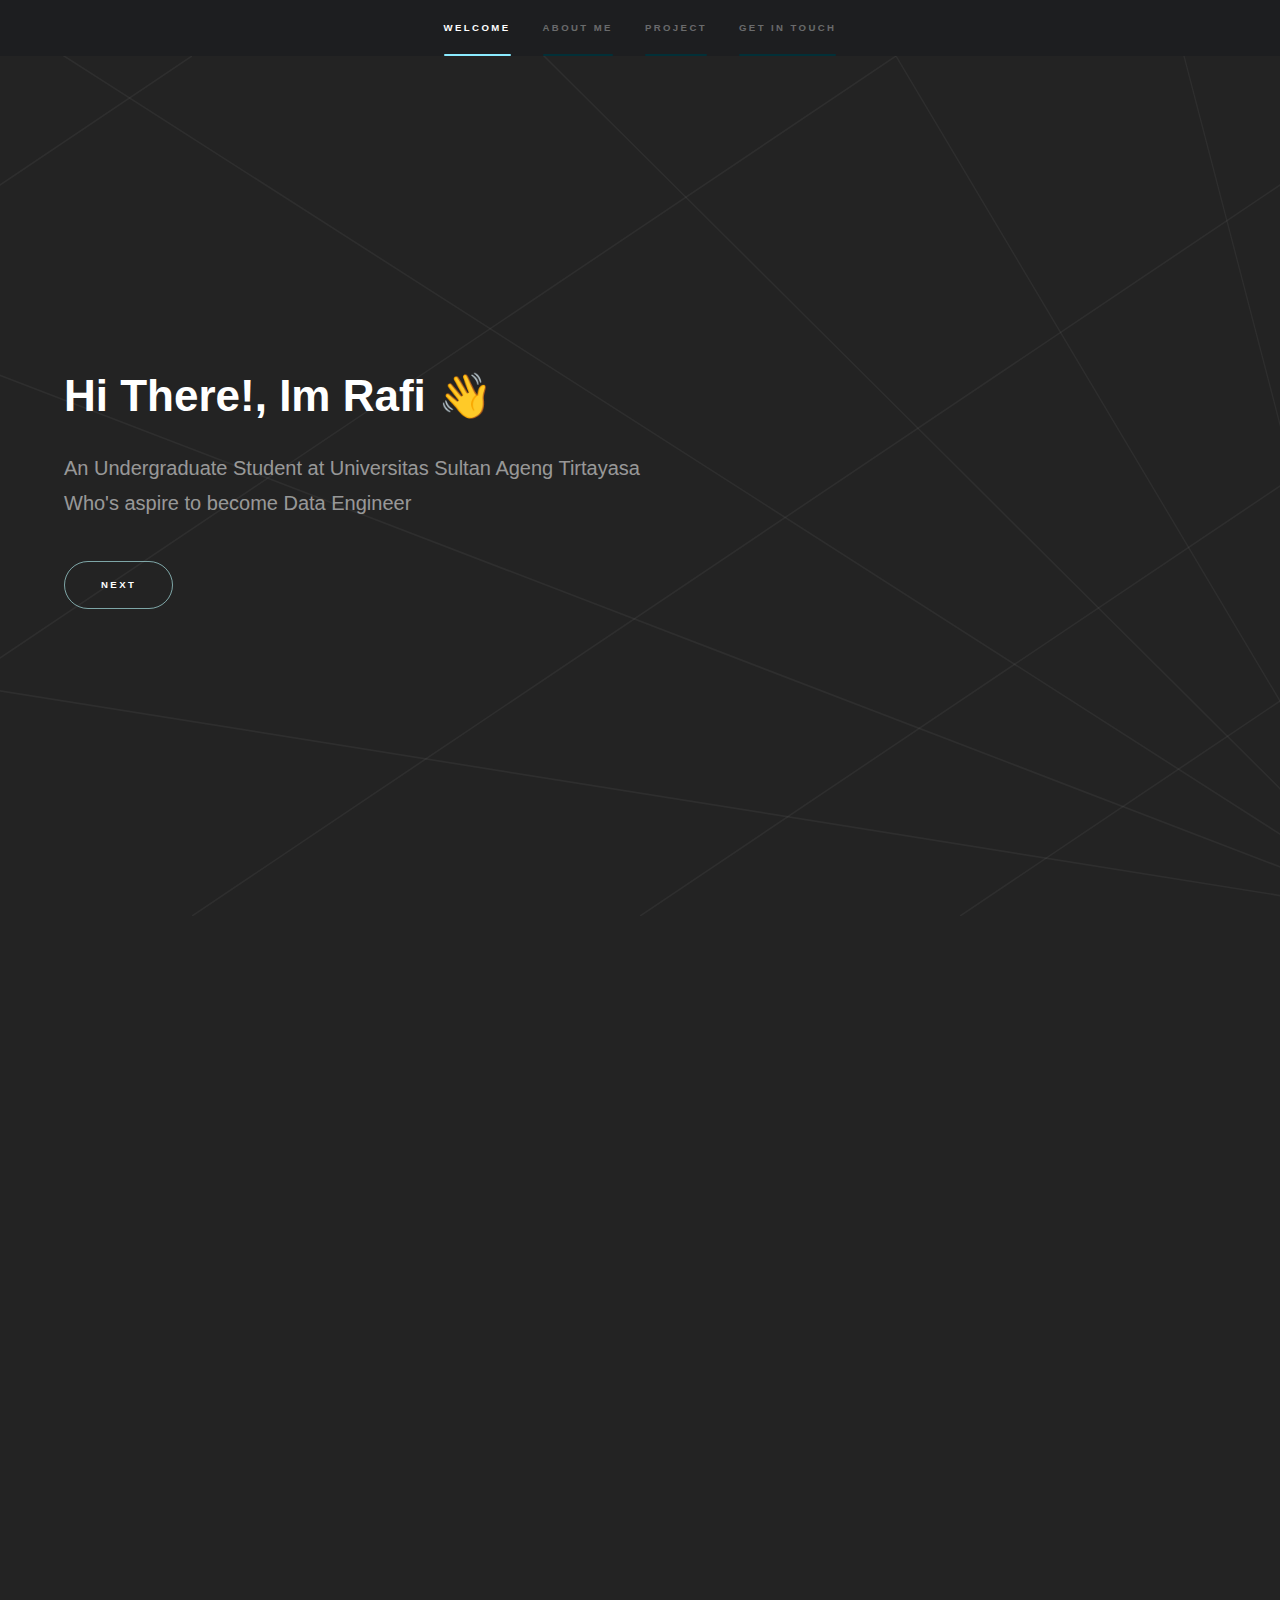
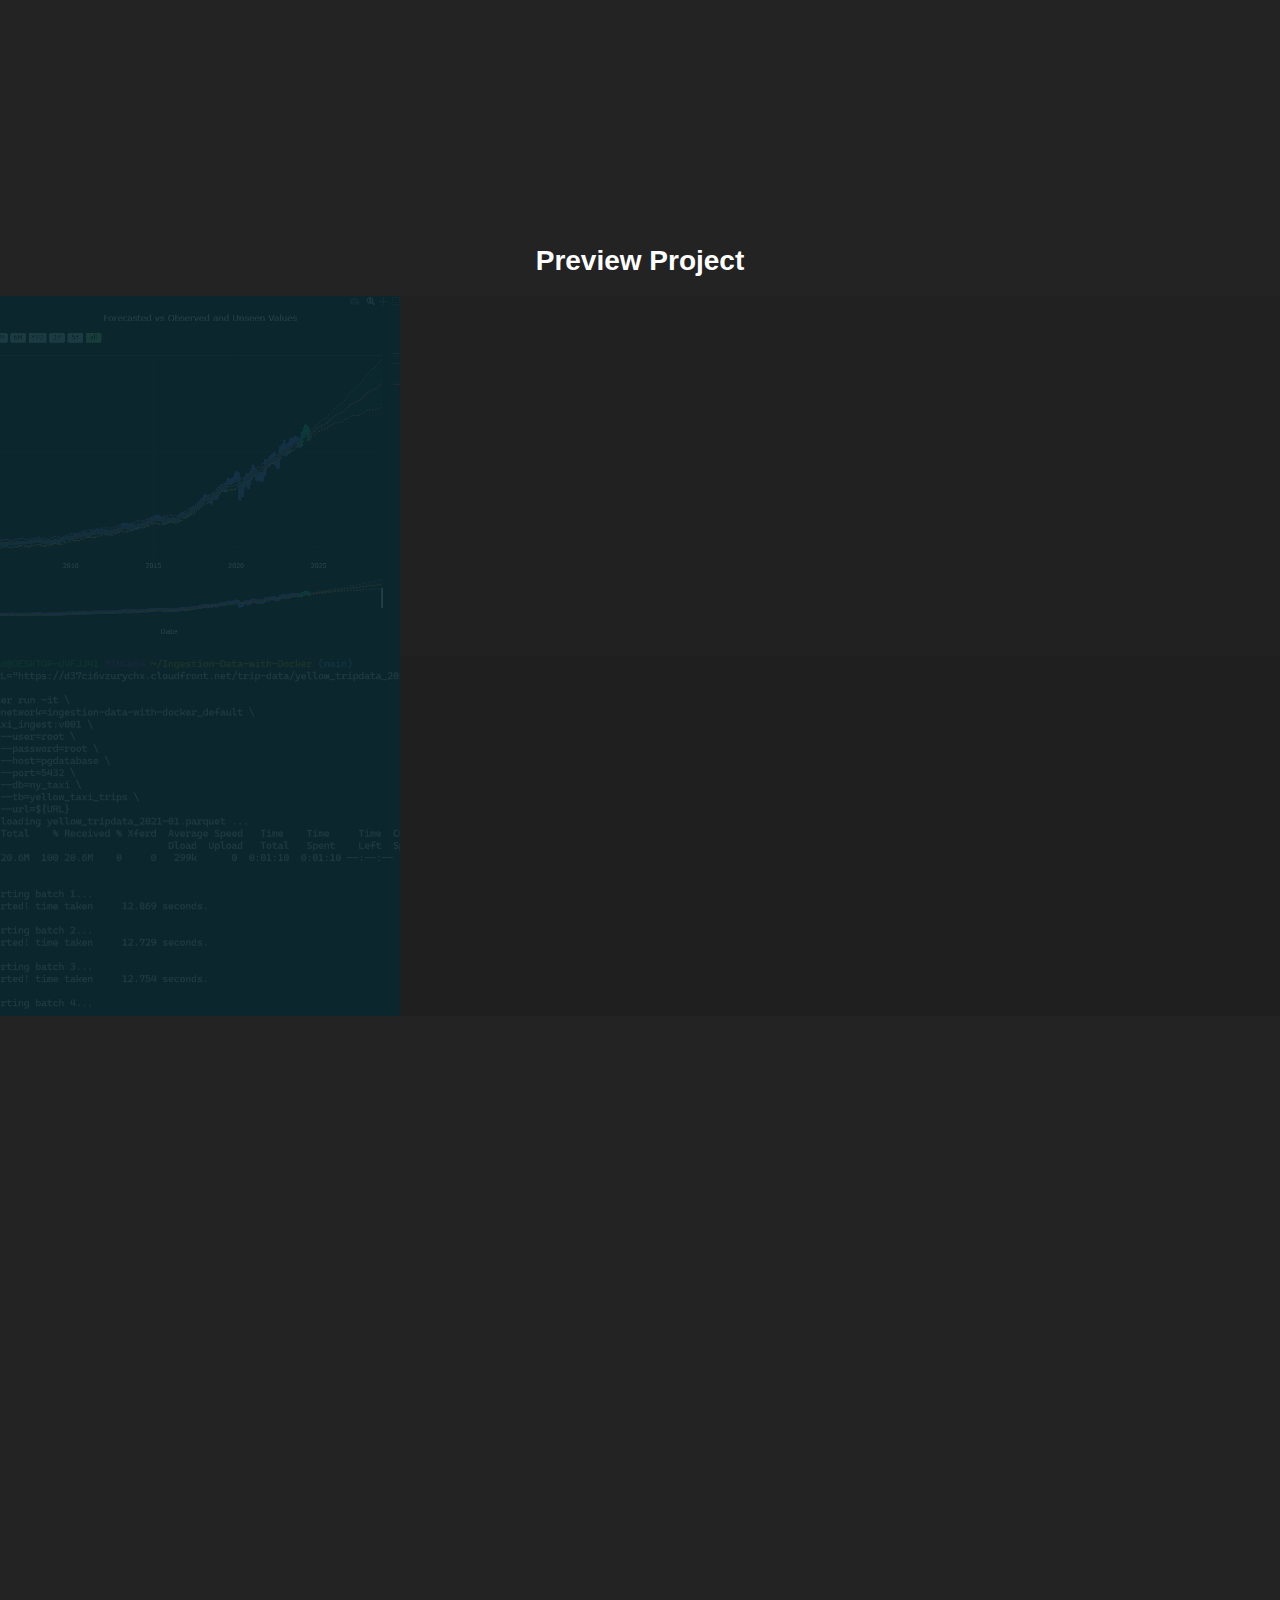
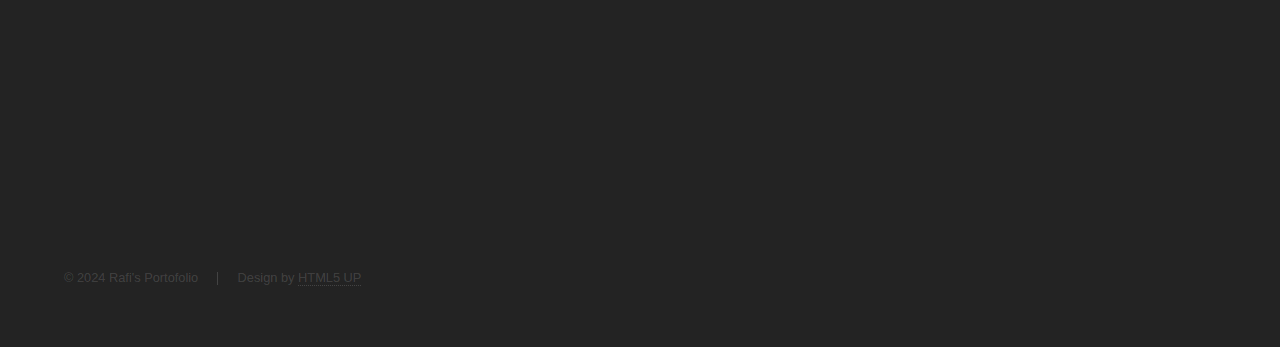
<file: index.html>
<!DOCTYPE HTML>
<!--
	Hyperspace by HTML5 UP
	html5up.net | @ajlkn
	Free for personal and commercial use under the CCA 3.0 license (html5up.net/license)
-->
<html>
	<head>
		<title>Homepage | ArkNajmi Portofolio</title>
		<meta charset="utf-8" />
		<meta name="viewport" content="width=device-width, initial-scale=1, user-scalable=no" />
		<link rel="stylesheet" href="assets/css/main.css" />
		<noscript><link rel="stylesheet" href="assets/css/noscript.css" /></noscript>
	</head>
	<body class="is-preload">

		<!-- Sidebar -->
			<section id="sidebar">
				<div class="inner">
					<nav>
						<ul>
							<li><a href="#intro">Welcome</a></li>
							<li><a href="#one">About Me</a></li>
							<li><a href="#two">Project</a></li>
							<li><a href="#three">Get in touch</a></li>
						</ul>
					</nav>
				</div>
			</section>

		<!-- Wrapper -->
			<div id="wrapper">

				<!-- Intro -->
					<section id="intro" class="wrapper style1 fullscreen fade-up">
						<div class="inner">
							<h1>Hi There!, Im Rafi 👋</h1>
							<p>An Undergraduate Student at Universitas Sultan Ageng Tirtayasa<br />
							Who's aspire to become Data Engineer</p>
							
							<ul class="actions">
								<li><a href="#one" class="button scrolly">Next</a></li>
							</ul>
						</div>
					</section>	

					<section id="one" class="wrapper style3 fade-up">
						<div class="inner">
							<h2>About Me</h2>
							<p>My name is Ahmad Rafi Kannajmi, but you can call me Rafi, Najmi or whatever you like. I am an undergraduate student majoring in informatics. I aspire to be a data professional, especially as a data engineer. I was very excited when I first learned about data. From there, I started to learn more things about data, and I am very excited to continue learning and developing in the field of data.</p>
							<div class="features">
								<section>
									<span class="icon solid major fa-code"></span>
									<h3>Tech Stack</h3>
									<p>Python, SQL (MySQL, Postgres), Docker, dbt. and still learning more....</p>
								</section>
								<section>
									<span class="icon solid major fa-lock"></span>
									<h3>Competencies</h3>
									<p>Explotaroty Data Analysis, Data Visualization, Data wrangling, Machine Learning, ETL/ELT, RDBMS. and still learning more....</p>
								</section>
								<!--<section>
									<span class="icon solid major fa-cog"></span>
									<h3>Sed erat ullam corper</h3>
									<p>Phasellus convallis elit id ullam corper amet et pulvinar. Duis aliquam turpis mauris, sed ultricies erat dapibus.</p>
								</section>
								<section>
									<span class="icon solid major fa-desktop"></span>
									<h3>Veroeros quis lorem</h3>
									<p>Phasellus convallis elit id ullam corper amet et pulvinar. Duis aliquam turpis mauris, sed ultricies erat dapibus.</p>
								</section>
								<section>
									<span class="icon solid major fa-link"></span>
									<h3>Urna quis bibendum</h3>
									<p>Phasellus convallis elit id ullam corper amet et pulvinar. Duis aliquam turpis mauris, sed ultricies erat dapibus.</p>
								</section>
								<section>
									<span class="icon major fa-gem"></span>
									<h3>Aliquam urna dapibus</h3>
									<p>Phasellus convallis elit id ullam corper amet et pulvinar. Duis aliquam turpis mauris, sed ultricies erat dapibus.</p>
								</section> -->
								
							</div>
							<ul class="actions">
								<li><a href="#two" class="button scrolly">Next</a></li>
							</ul>
						</div>
					</section>

				<!-- One -->
				<section id="two" class="wrapper style3 fade-up">
					<div class="inner">
						<h2>Project</h2>
						<p>This is my projects while learning about datas and my coursework/college assignment projects. Also Certification from completing a Course or completing a Case/Code problem.</p>
						<!--<div class="features">
							<section>
								<span class="icon solid major fa-code"></span>
								<h3>Lorem ipsum amet</h3>
								<p>Phasellus convallis elit id ullam corper amet et pulvinar. Duis aliquam turpis mauris, sed ultricies erat dapibus.</p>
							</section>
						</div>
						<div class="features">
							<section>
								<span class="icon solid major fa-code"></span>
								<h3>Lorem ipsum amet</h3>
								<p>Phasellus convallis elit id ullam corper amet et pulvinar. Duis aliquam turpis mauris, sed ultricies erat dapibus.</p>
							</section>
						</div>
						<div class="features">
							<section>
								<span class="icon solid major fa-code"></span>
								<h3>Lorem ipsum amet</h3>
								<p>Phasellus convallis elit id ullam corper amet et pulvinar. Duis aliquam turpis mauris, sed ultricies erat dapibus.</p>
							</section>
						</div>
						<div class="features">
							<section>	
								<span class="icon solid major fa-code"></span>
								<h3>Lorem ipsum amet</h3>
								<p>Phasellus convallis elit id ullam corper amet et pulvinar. Duis aliquam turpis mauris, sed ultricies erat dapibus.</p>
							</section>
						</div>-->
						<ul class="actions">
							<li><a href="generic.html" class="button">Go Here To See A List Of All My Projects</a></li>
						</ul>
					</div>
				</section>
					

				<!-- Two -->
				<section id="two" class="wrapper style2 spotlights">
					<h2 class="" style="text-align: center;">Preview Project</h2>
					<section>
						<a href="https://github.com/ARKnajmi/StockForecast" target="_blank" class="image"><img src="images/forecastdark.png" alt="" data-position="center center" /></a>
						<div class="content">
							<div class="inner">
								<h2>Forecasting BBCA Stock</h2>
								<p>This project is a historical data forecasting project for BBCA shares/stock using the AI model Prophet.</p>
								<ul class="actions">
									<li><a href="https://github.com/ARKnajmi/StockForecast" target="_blank" class="button">View Project</a></li>
								</ul>
							</div>
						</div>
					</section>
					<section>
						<a href="https://github.com/ARKnajmi/Ingestion-Data-with-Docker" target="_blank"  class="image"><img src="images/ingestion.png" alt="" data-position="25% 25%" /></a>
						<div class="content">
							<div class="inner">
								<h2>Data Ingestion to Postgres</h2>
								<p>This project focuses on building a data ingestion pipeline using Docker, Python, Pandas, SQLAlchemy, PostgreSQL. The goal is to efficiently download data from a URL, process it, and load it into a PostgreSQL database.</p>
								<ul class="actions">
									<li><a href="https://github.com/ARKnajmi/Ingestion-Data-with-Docker" target="_blank" class="button">View Project</a></li>
								</ul>
							</div>
						</div>
					</section>
				</section>

				<!-- Three -->
					<section id="three" class="wrapper style1 fade-up">
						<div class="inner">
							<h2>Get in touch</h2>
							<p>If there's anything you want to ask, feels free to contact me below</p>
							<img class="customimagelol text-contentlolol" src="images/selfPic2.jpeg" alt="Avatar">
							<div>
								<section>
									<ul class="contact innerlolol">
										<li>
											<h3>Address</h3>
											Legok, Tangerang<br/>
											Indonesia</span>
										</li>
										<li>
											<h3>Email</h3>
											<a href="mailto: ahmadrafi5050@gmail.com">ahmadrafi5050@gmail.com</a>
										</li>
										<li>
											<h3>Phone</h3>
											<span>(+62) 81221902574</span>
										</li>
										<li>
											<h3>Social</h3>
											<ul class="icons">
												<li><a href="https://github.com/ARKnajmi" target="_blank" class="icon brands fa-github"><span class="label">GitHub</span></a></li>
												<li><a href="https://www.linkedin.com/in/ahmad-rafi-kannajmi-252959302/" target="_blank" class="icon brands fa-linkedin-in"><span class="label">LinkedIn</span></a></li>
												<li><a href="https://www.instagram.com/gyurrenn/ " target="_blank" class="icon brands fa-instagram"><span class="label">Instagram</span></a></li>
											</ul>
										</li>
									</ul>
								</section>
							</div>
						</div>
					</section>

			</div>

		<!-- Footer -->
			<footer id="footer" class="wrapper style1-alt">
				<div class="inner">
					<ul class="menu">
						<li>&copy; 2024 Rafi's Portofolio</li><li>Design by <a href="http://html5up.net">HTML5 UP</a></li>
					</ul>
				</div>
			</footer>

		<!-- Scripts -->
			<script src="assets/js/jquery.min.js"></script>
			<script src="assets/js/jquery.scrollex.min.js"></script>
			<script src="assets/js/jquery.scrolly.min.js"></script>
			<script src="assets/js/browser.min.js"></script>
			<script src="assets/js/breakpoints.min.js"></script>
			<script src="assets/js/util.js"></script>
			<script src="assets/js/main.js"></script>

	</body>
</html>
</file>
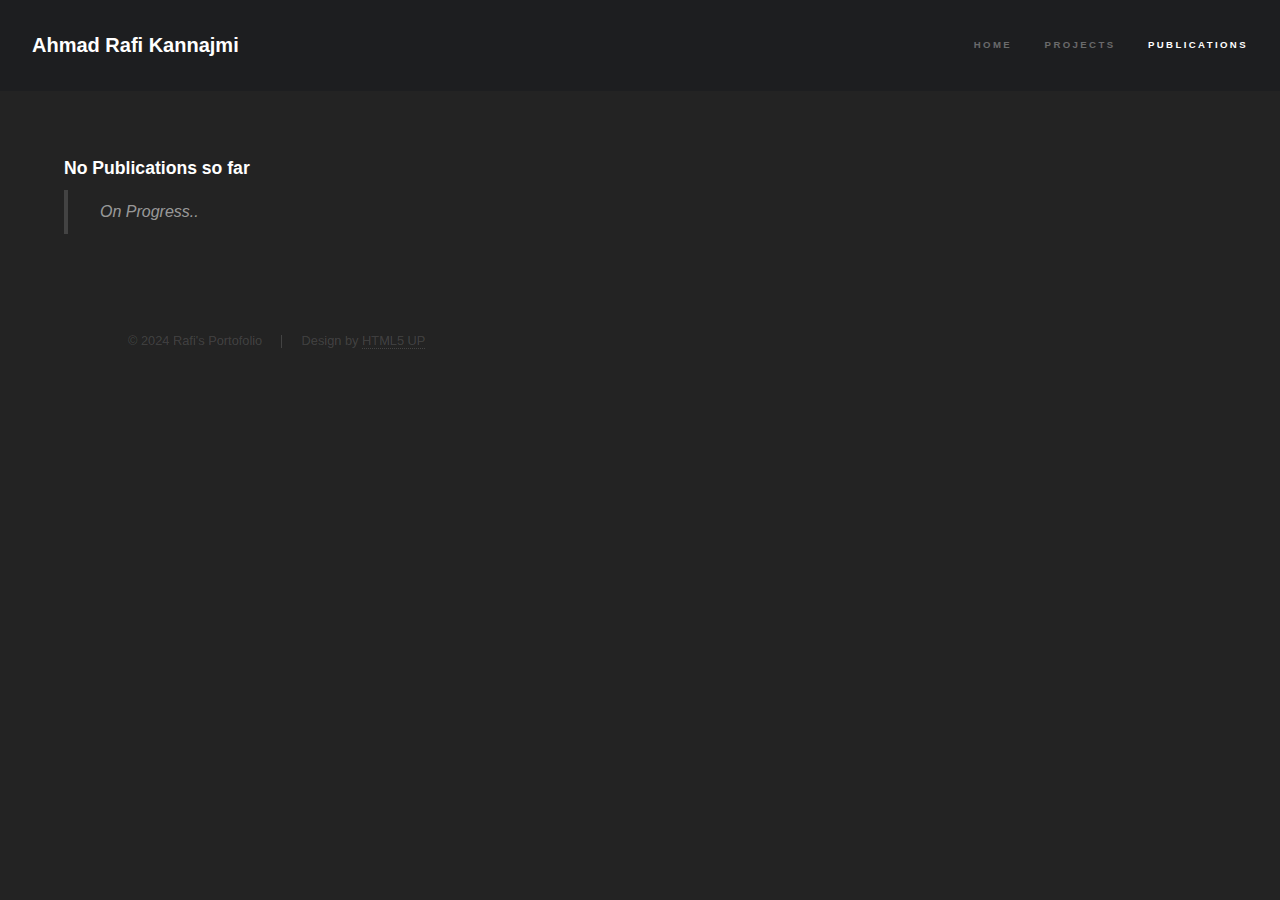
<file: elements.html>
<!DOCTYPE HTML>
<!--
	Hyperspace by HTML5 UP
	html5up.net | @ajlkn
	Free for personal and commercial use under the CCA 3.0 license (html5up.net/license)
-->
<html>
	<head>
		<title>Publications | ArkNajmi Portofolio</title>
		<meta charset="utf-8" />
		<meta name="viewport" content="width=device-width, initial-scale=1, user-scalable=no" />
		<link rel="stylesheet" href="assets/css/main.css" />
		<noscript><link rel="stylesheet" href="assets/css/noscript.css" /></noscript>
	</head>
	<body class="is-preload">

		<!-- Header -->
			<header id="header">
				<a href="index.html" class="title">Ahmad Rafi Kannajmi</a>
				<nav>
					<ul>
						<li><a href="index.html">Home</a></li>
						<li><a href="generic.html">Projects</a></li>
						<li><a href="elements.html"  class="active">Publications</a></li>
					</ul>
				</nav>
			</header>

		<!-- Wrapper -->
			<div id="wrapper">

				<!-- Main -->
					<section id="main" class="wrapper">
						<div class="inner">
							<!-- Text -->
								<section>
									<h3>No Publications so far</h3>
									<blockquote>On Progress..</blockquote>
									<!--<h2>Text</h2>
									<p>This is <b>bold</b> and this is <strong>strong</strong>. This is <i>italic</i> and this is <em>emphasized</em>.
									This is <sup>superscript</sup> text and this is <sub>subscript</sub> text.
									This is <u>underlined</u> and this is code: <code>for (;;) { ... }</code>. Finally, <a href="#">this is a link</a>.</p>
									<hr />
									<p>Nunc lacinia ante nunc ac lobortis. Interdum adipiscing gravida odio porttitor sem non mi integer non faucibus ornare mi ut ante amet placerat aliquet. Volutpat eu sed ante lacinia sapien lorem accumsan varius montes viverra nibh in adipiscing blandit tempus accumsan.</p>
									<hr />
									<h2>Heading Level 2</h2>
									<h3>Heading Level 3</h3>
									<h4>Heading Level 4</h4>
									<hr />
									<h3>Blockquote</h3>
									<blockquote>Fringilla nisl. Donec accumsan interdum nisi, quis tincidunt felis sagittis eget tempus euismod. Vestibulum ante ipsum primis in faucibus vestibulum. Blandit adipiscing eu felis iaculis volutpat ac adipiscing accumsan faucibus. Vestibulum ante ipsum primis in faucibus lorem ipsum dolor sit amet nullam adipiscing eu felis.</blockquote>
									<h3>Preformatted</h3>
									<pre><code>i = 0;

while (!deck.isInOrder()) {
    print 'Iteration ' + i;
    deck.shuffle();
    i++;
}

print 'It took ' + i + ' iterations to sort the deck.';</code></pre>
								</section>-->

							<!-- Lists -->
								<!--<section>
									<h2>Lists</h2>
									<div class="row">
										<div class="col-6 col-12-medium">
											<h3>Unordered</h3>
											<ul>
												<li>Dolor pulvinar etiam.</li>
												<li>Sagittis adipiscing.</li>
												<li>Felis enim feugiat.</li>
											</ul>
											<h3>Alternate</h3>
											<ul class="alt">
												<li>Dolor pulvinar etiam.</li>
												<li>Sagittis adipiscing.</li>
												<li>Felis enim feugiat.</li>
											</ul>
										</div>
										<div class="col-6 col-12-medium">
											<h3>Ordered</h3>
											<ol>
												<li>Dolor pulvinar etiam.</li>
												<li>Etiam vel felis viverra.</li>
												<li>Felis enim feugiat.</li>
												<li>Dolor pulvinar etiam.</li>
												<li>Etiam vel felis lorem.</li>
												<li>Felis enim et feugiat.</li>
											</ol>
											<h3>Icons</h3>
											<ul class="icons">
												<li><a href="#" class="icon brands fa-twitter"><span class="label">Twitter</span></a></li>
												<li><a href="#" class="icon brands fa-facebook-f"><span class="label">Facebook</span></a></li>
												<li><a href="#" class="icon brands fa-instagram"><span class="label">Instagram</span></a></li>
												<li><a href="#" class="icon brands fa-github"><span class="label">Github</span></a></li>
											</ul>
										</div>
									</div>
									<h2>Actions</h2>
									<div class="row">
										<div class="col-6 col-12-medium">
											<ul class="actions">
												<li><a href="#" class="button primary">Default</a></li>
												<li><a href="#" class="button">Default</a></li>
											</ul>
											<ul class="actions small">
												<li><a href="#" class="button primary small">Small</a></li>
												<li><a href="#" class="button small">Small</a></li>
											</ul>
											<ul class="actions stacked">
												<li><a href="#" class="button primary">Default</a></li>
												<li><a href="#" class="button">Default</a></li>
											</ul>
											<ul class="actions stacked">
												<li><a href="#" class="button primary small">Small</a></li>
												<li><a href="#" class="button small">Small</a></li>
											</ul>
										</div>
										<div class="col-6 col-12-medium">
											<ul class="actions stacked">
												<li><a href="#" class="button primary fit">Default</a></li>
												<li><a href="#" class="button fit">Default</a></li>
											</ul>
											<ul class="actions stacked">
												<li><a href="#" class="button primary small fit">Small</a></li>
												<li><a href="#" class="button small fit">Small</a></li>
											</ul>
										</div>
									</div>
								</section> -->

							<!-- Table -->
								<!--<section>
									<h2>Table</h2>
									<h3>Default</h3>
									<div class="table-wrapper">
										<table>
											<thead>
												<tr>
													<th>Name</th>
													<th>Description</th>
													<th>Price</th>
												</tr>
											</thead>
											<tbody>
												<tr>
													<td>Item One</td>
													<td>Ante turpis integer aliquet porttitor.</td>
													<td>29.99</td>
												</tr>
												<tr>
													<td>Item Two</td>
													<td>Vis ac commodo adipiscing arcu aliquet.</td>
													<td>19.99</td>
												</tr>
												<tr>
													<td>Item Three</td>
													<td> Morbi faucibus arcu accumsan lorem.</td>
													<td>29.99</td>
												</tr>
												<tr>
													<td>Item Four</td>
													<td>Vitae integer tempus condimentum.</td>
													<td>19.99</td>
												</tr>
												<tr>
													<td>Item Five</td>
													<td>Ante turpis integer aliquet porttitor.</td>
													<td>29.99</td>
												</tr>
											</tbody>
											<tfoot>
												<tr>
													<td colspan="2"></td>
													<td>100.00</td>
												</tr>
											</tfoot>
										</table>
									</div>

									<h3>Alternate</h3>
									<div class="table-wrapper">
										<table class="alt">
											<thead>
												<tr>
													<th>Name</th>
													<th>Description</th>
													<th>Price</th>
												</tr>
											</thead>
											<tbody>
												<tr>
													<td>Item One</td>
													<td>Ante turpis integer aliquet porttitor.</td>
													<td>29.99</td>
												</tr>
												<tr>
													<td>Item Two</td>
													<td>Vis ac commodo adipiscing arcu aliquet.</td>
													<td>19.99</td>
												</tr>
												<tr>
													<td>Item Three</td>
													<td> Morbi faucibus arcu accumsan lorem.</td>
													<td>29.99</td>
												</tr>
												<tr>
													<td>Item Four</td>
													<td>Vitae integer tempus condimentum.</td>
													<td>19.99</td>
												</tr>
												<tr>
													<td>Item Five</td>
													<td>Ante turpis integer aliquet porttitor.</td>
													<td>29.99</td>
												</tr>
											</tbody>
											<tfoot>
												<tr>
													<td colspan="2"></td>
													<td>100.00</td>
												</tr>
											</tfoot>
										</table>
									</div>
								</section>-->
							<!-- Buttons -->
								<!--<section>
									<h3>Buttons</h3>
									<ul class="actions">
										<li><a href="#" class="button primary">Primary</a></li>
										<li><a href="#" class="button">Default</a></li>
									</ul>
									<ul class="actions">
										<li><a href="#" class="button large">Large</a></li>
										<li><a href="#" class="button">Default</a></li>
										<li><a href="#" class="button small">Small</a></li>
									</ul>
									<ul class="actions fit">
										<li><a href="#" class="button primary fit">Fit</a></li>
										<li><a href="#" class="button fit">Fit</a></li>
										<li><a href="#" class="button fit">Fit</a></li>
									</ul>
									<ul class="actions fit small">
										<li><a href="#" class="button primary fit small">Fit + Small</a></li>
										<li><a href="#" class="button fit small">Fit + Small</a></li>
										<li><a href="#" class="button fit small">Fit + Small</a></li>
									</ul>
									<ul class="actions">
										<li><a href="#" class="button primary icon solid fa-download">Icon</a></li>
										<li><a href="#" class="button icon solid fa-upload">Icon</a></li>
										<li><a href="#" class="button icon solid fa-save">Icon</a></li>
									</ul>
									<ul class="actions">
										<li><span class="button primary disabled">Disabled</span></li>
										<li><span class="button disabled">Disabled</span></li>
									</ul>
								</section>-->

							<!-- Form -->
								<!--<section>
									<h2>Form</h2>
									<form method="post" action="#">
										<div class="row gtr-uniform">
											<div class="col-6 col-12-xsmall">
												<input type="text" name="demo-name" id="demo-name" value="" placeholder="Name" />
											</div>
											<div class="col-6 col-12-xsmall">
												<input type="email" name="demo-email" id="demo-email" value="" placeholder="Email" />
											</div>
											<div class="col-12">
												<select name="demo-category" id="demo-category">
													<option value="">- Category -</option>
													<option value="1">Manufacturing</option>
													<option value="1">Shipping</option>
													<option value="1">Administration</option>
													<option value="1">Human Resources</option>
												</select>
											</div>
											<div class="col-4 col-12-small">
												<input type="radio" id="demo-priority-low" name="demo-priority" checked>
												<label for="demo-priority-low">Low</label>
											</div>
											<div class="col-4 col-12-small">
												<input type="radio" id="demo-priority-normal" name="demo-priority">
												<label for="demo-priority-normal">Normal</label>
											</div>
											<div class="col-4 col-12-small">
												<input type="radio" id="demo-priority-high" name="demo-priority">
												<label for="demo-priority-high">High</label>
											</div>
											<div class="col-6 col-12-small">
												<input type="checkbox" id="demo-copy" name="demo-copy">
												<label for="demo-copy">Email me a copy</label>
											</div>
											<div class="col-6 col-12-small">
												<input type="checkbox" id="demo-human" name="demo-human" checked>
												<label for="demo-human">Not a robot</label>
											</div>
											<div class="col-12">
												<textarea name="demo-message" id="demo-message" placeholder="Enter your message" rows="6"></textarea>
											</div>
											<div class="col-12">
												<ul class="actions">
													<li><input type="submit" value="Send Message" class="primary" /></li>
													<li><input type="reset" value="Reset" /></li>
												</ul>
											</div>
										</div>
									</form>
								</section>-->

							<!-- Image -->
								<!--<section>
									<h2>Image</h2>
									<h3>Fit</h3>
									<div class="box alt">
										<div class="row gtr-uniform">
											<div class="col-12"><span class="image fit"><img src="images/pic04.jpg" alt="" /></span></div>
											<div class="col-4"><span class="image fit"><img src="images/pic01.jpg" alt="" /></span></div>
											<div class="col-4"><span class="image fit"><img src="images/pic02.jpg" alt="" /></span></div>
											<div class="col-4"><span class="image fit"><img src="images/pic03.jpg" alt="" /></span></div>
											<div class="col-4"><span class="image fit"><img src="images/pic03.jpg" alt="" /></span></div>
											<div class="col-4"><span class="image fit"><img src="images/pic01.jpg" alt="" /></span></div>
											<div class="col-4"><span class="image fit"><img src="images/pic02.jpg" alt="" /></span></div>
											<div class="col-4"><span class="image fit"><img src="images/pic02.jpg" alt="" /></span></div>
											<div class="col-4"><span class="image fit"><img src="images/pic03.jpg" alt="" /></span></div>
											<div class="col-4"><span class="image fit"><img src="images/pic01.jpg" alt="" /></span></div>
										</div>
									</div>
									<h3>Left &amp; Right</h3>
									<p><span class="image left"><img src="images/pic05.jpg" alt="" /></span>Fringilla nisl. Donec accumsan interdum nisi, quis tincidunt felis sagittis eget. tempus euismod. Vestibulum ante ipsum primis in faucibus vestibulum. Blandit adipiscing eu felis iaculis volutpat ac adipiscing accumsan eu faucibus. Integer ac pellentesque praesent tincidunt felis sagittis eget. tempus euismod. Vestibulum ante ipsum primis in faucibus vestibulum. Blandit adipiscing eu felis iaculis volutpat ac adipiscing accumsan eu faucibus. Integer ac pellentesque praesent. Donec accumsan interdum nisi, quis tincidunt felis sagittis eget. tempus euismod. Vestibulum ante ipsum primis in faucibus vestibulum. Blandit adipiscing eu felis iaculis volutpat ac adipiscing accumsan eu faucibus. Integer ac pellentesque praesent tincidunt felis sagittis eget. tempus euismod. Vestibulum ante ipsum primis in faucibus vestibulum. Blandit adipiscing eu felis iaculis volutpat ac adipiscing accumsan eu faucibus. Integer ac pellentesque praesent. Blandit adipiscing eu felis iaculis volutpat ac adipiscing accumsan eu faucibus. Integer ac pellentesque praesent tincidunt felis sagittis eget. tempus euismod. Vestibulum ante ipsum primis in faucibus vestibulum. Blandit adipiscing eu felis iaculis volutpat ac adipiscing accumsan eu faucibus. Integer ac pellentesque praesent.</p>
									<p><span class="image right"><img src="images/pic06.jpg" alt="" /></span>Fringilla nisl. Donec accumsan interdum nisi, quis tincidunt felis sagittis eget. tempus euismod. Vestibulum ante ipsum primis in faucibus vestibulum. Blandit adipiscing eu felis iaculis volutpat ac adipiscing accumsan eu faucibus. Integer ac pellentesque praesent tincidunt felis sagittis eget. tempus euismod. Vestibulum ante ipsum primis in faucibus vestibulum. Blandit adipiscing eu felis iaculis volutpat ac adipiscing accumsan eu faucibus. Integer ac pellentesque praesent. Donec accumsan interdum nisi, quis tincidunt felis sagittis eget. tempus euismod. Vestibulum ante ipsum primis in faucibus vestibulum. Blandit adipiscing eu felis iaculis volutpat ac adipiscing accumsan eu faucibus. Integer ac pellentesque praesent tincidunt felis sagittis eget. tempus euismod. Vestibulum ante ipsum primis in faucibus vestibulum. Blandit adipiscing eu felis iaculis volutpat ac adipiscing accumsan eu faucibus. Integer ac pellentesque praesent. Blandit adipiscing eu felis iaculis volutpat ac adipiscing accumsan eu faucibus. Integer ac pellentesque praesent tincidunt felis sagittis eget. tempus euismod. Vestibulum ante ipsum primis in faucibus vestibulum. Blandit adipiscing eu felis iaculis volutpat ac adipiscing accumsan eu faucibus. Integer ac pellentesque praesent.</p>
								</section>

						</div>
					</section>

			</div>-->

		<!-- Footer -->
			<footer id="footer" class="wrapper alt">
				<div class="inner">
					<ul class="menu">
						<li>&copy; 2024 Rafi's Portofolio</li><li>Design by <a href="http://html5up.net">HTML5 UP</a></li>
					</ul>
				</div>
			</footer>

		<!-- Scripts -->
			<script src="assets/js/jquery.min.js"></script>
			<script src="assets/js/jquery.scrollex.min.js"></script>
			<script src="assets/js/jquery.scrolly.min.js"></script>
			<script src="assets/js/browser.min.js"></script>
			<script src="assets/js/breakpoints.min.js"></script>
			<script src="assets/js/util.js"></script>
			<script src="assets/js/main.js"></script>

	</body>
</html>
</file>
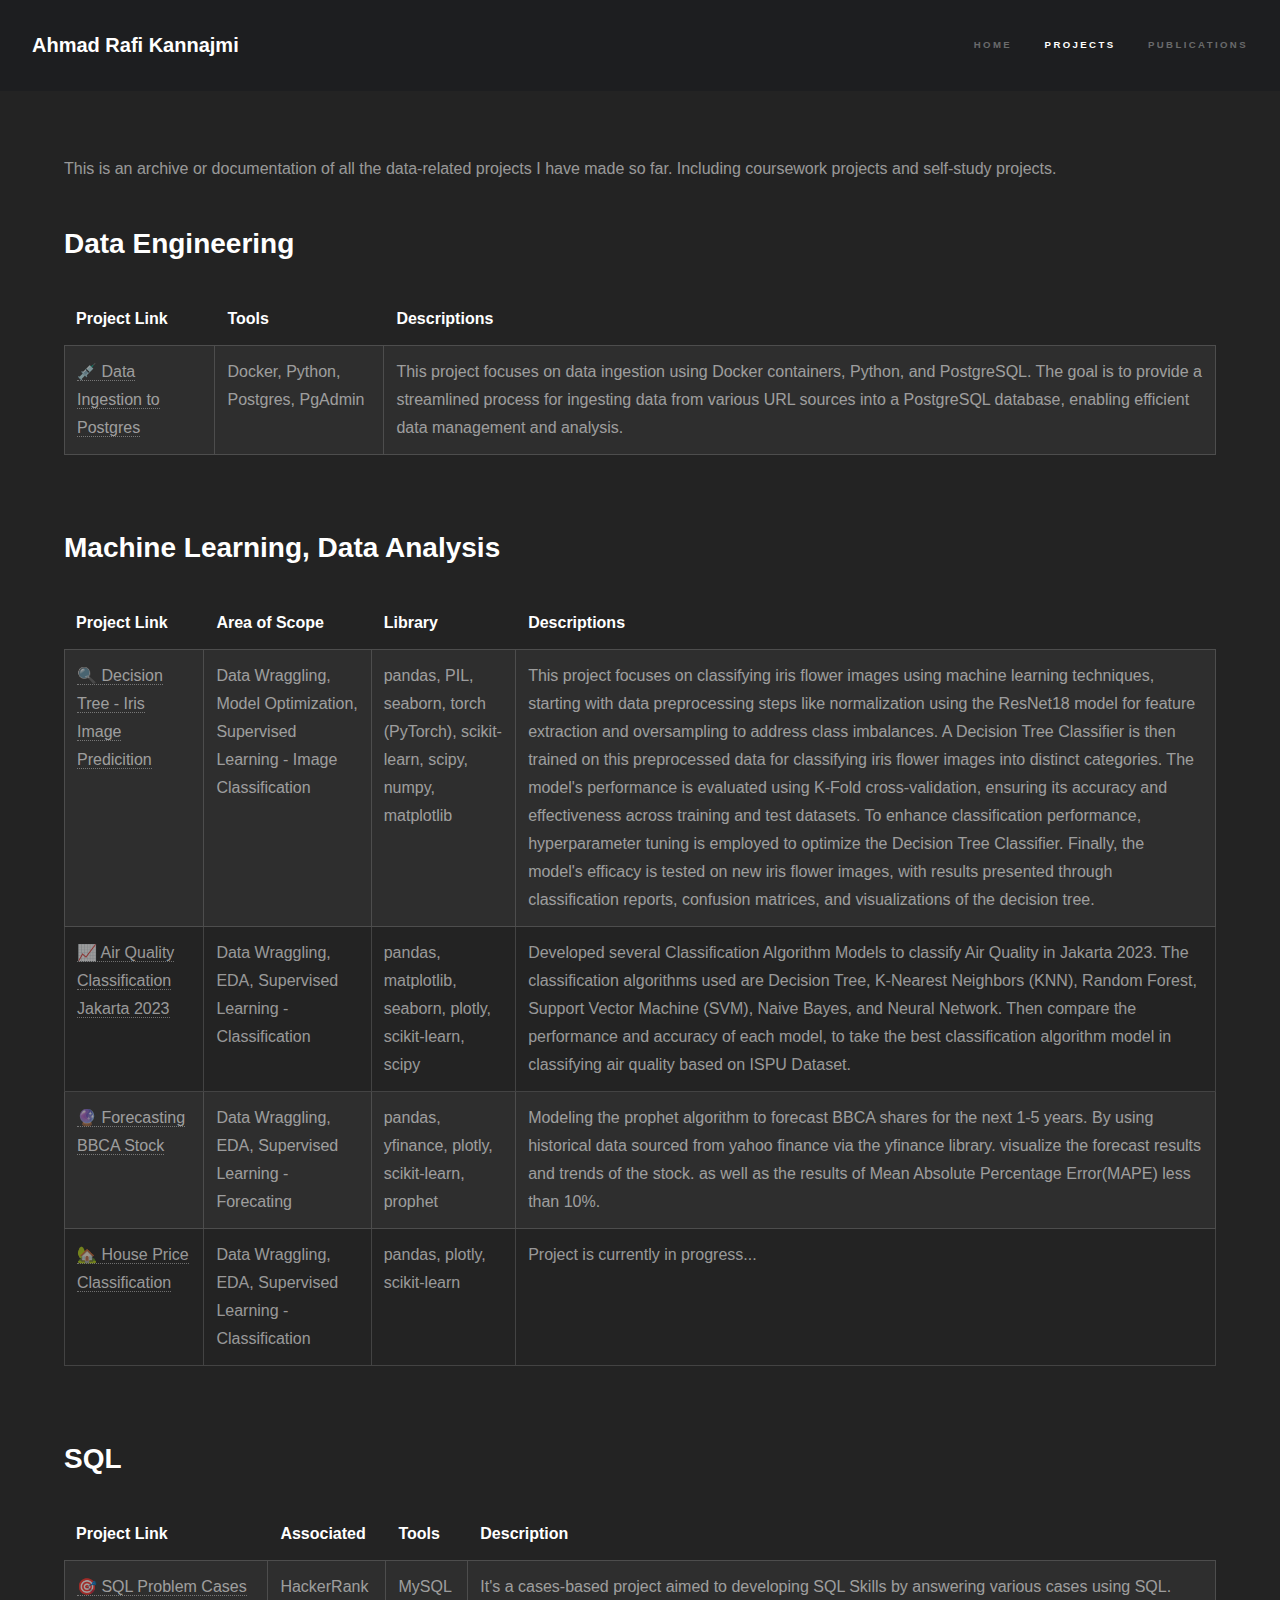
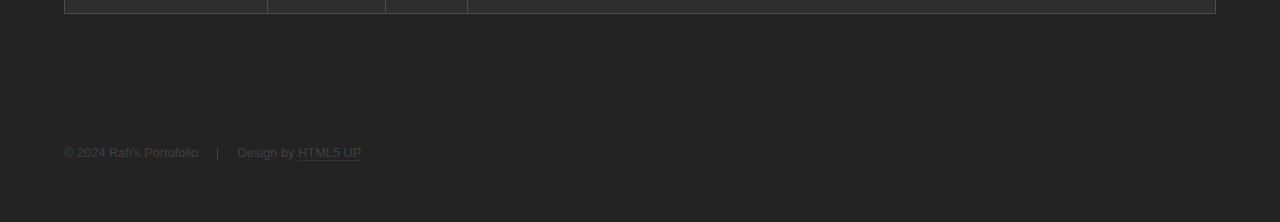
<file: generic.html>
<!DOCTYPE HTML>
<!--
	Hyperspace by HTML5 UP
	html5up.net | @ajlkn
	Free for personal and commercial use under the CCA 3.0 license (html5up.net/license)
-->
<html>
	<head>
		<title>Projects | ArkNajmi Portofolio</title>
		<meta charset="utf-8" />
		<meta name="viewport" content="width=device-width, initial-scale=1, user-scalable=no" />
		<link rel="stylesheet" href="assets/css/main.css" />
		<noscript><link rel="stylesheet" href="assets/css/noscript.css" /></noscript>
	</head>
	<body class="is-preload">

		<!-- Header -->
			<header id="header">
				<a href="index.html" class="title">Ahmad Rafi Kannajmi</a>
				<nav>
					<ul>
						<li><a href="index.html">Home</a></li>
						<li><a href="generic.html" class="active">Projects</a></li>
						<li><a href="elements.html">Publications</a></li>
					</ul>
				</nav>
			</header>

		<!-- Wrapper -->
			<div id="wrapper">

				<!-- Main -->
					<section id="main" class="wrapper">
						<div class="inner">
							<p>This is an archive or documentation of all the data-related projects I have made so far. Including coursework projects and self-study projects.</p>
							<h2 class="makemarginlol">Data Engineering</h2>
									<div class="table-wrapper">
										<table class="alt">
											<thead>
												<tr>
													<th>Project Link</th>
													<th>Tools</th>
													<th>Descriptions</th>
												</tr>
											</thead>
											<tbody>
												<tr>
													<td><a href="https://github.com/ARKnajmi/Ingestion-Data-with-Docker" target="_blank">💉 Data Ingestion to Postgres</a></td>
													<td>Docker, Python, Postgres, PgAdmin</td>
													<td>This project focuses on data ingestion using Docker containers, Python, and PostgreSQL. The goal is to provide a streamlined process for ingesting data from various URL sources into a PostgreSQL database, enabling efficient data management and analysis.</td>
											</tbody>
										</table>
									</div>

							<h2 class="makemarginlol">Machine Learning, Data Analysis</h2>
									<div class="table-wrapper">
										<table class="alt">
											<thead>
												<tr>
													<th>Project Link</th>
													<th>Area of Scope</th>
													<th>Library</th>
													<th>Descriptions</th>
												</tr>
											</thead>
											<tbody>
												<tr>
													<td><a href="https://github.com/ARKnajmi/IrisFlowerImageClassification" target="_blank">🔍 Decision Tree - Iris Image Predicition</a></td>
													<td>Data Wraggling, Model Optimization, Supervised Learning - Image Classification</td>
													<td>pandas, PIL, seaborn, torch (PyTorch), scikit-learn, scipy, numpy, matplotlib</td>
													<td>This project focuses on classifying iris flower images using machine learning techniques, starting with data preprocessing steps like normalization using the ResNet18 model for feature extraction and oversampling to address class imbalances. A Decision Tree Classifier is then trained on this preprocessed data for classifying iris flower images into distinct categories. The model's performance is evaluated using K-Fold cross-validation, ensuring its accuracy and effectiveness across training and test datasets. To enhance classification performance, hyperparameter tuning is employed to optimize the Decision Tree Classifier. Finally, the model's efficacy is tested on new iris flower images, with results presented through classification reports, confusion matrices, and visualizations of the decision tree.</td>
												</tr>
												<tr>
													<td><a href="https://github.com/ARKnajmi/AirQualityClassification" target="_blank">📈 Air Quality Classification Jakarta 2023</a></td>
													<td>Data Wraggling, EDA, Supervised Learning - Classification</td>
													<td>pandas, matplotlib, seaborn, plotly, scikit-learn, scipy</td>
													<td>Developed several Classification Algorithm Models to classify Air Quality in Jakarta 2023. The classification algorithms used are Decision Tree, K-Nearest Neighbors (KNN), Random Forest, Support Vector Machine (SVM), Naive Bayes, and Neural Network. Then compare the performance and accuracy of each model, to take the best classification algorithm model in classifying air quality based on ISPU Dataset.</td>
												</tr>
												<tr>
													<td><a href="https://github.com/ARKnajmi/StockForecast" target="_blank">🔮 Forecasting BBCA Stock</a></td>
													<td>Data Wraggling, EDA, Supervised Learning - Forecating</td>
													<td>pandas, yfinance, plotly, scikit-learn, prophet</td>
													<td>Modeling the prophet algorithm to forecast BBCA shares for the next 1-5 years. By using historical data sourced from yahoo finance via the yfinance library. visualize the forecast results and trends of the stock. as well as the results of Mean Absolute Percentage Error(MAPE) less than 10%.</td>
												</tr>
												<tr>
													<td><a>🏡 House Price Classification</a></td>
													<td>Data Wraggling, EDA, Supervised Learning - Classification</td>
													<td>pandas, plotly, scikit-learn</td>
													<td>Project is currently in progress...</td>
												</tr>
											</tbody>
										</table>
									</div>

							<h2 class="makemarginlol">SQL</h2>
									<div class="table-wrapper">
										<table class="alt">
											<thead>
												<tr>
													<th>Project Link</th>
													<th>Associated</th>
													<th>Tools</th>
													<th>Description</th>
												</tr>
											</thead>
											<tbody>
												<tr>
													<td><a href="https://github.com/ARKnajmi/HackerRank-Docu" target="_blank">🎯 SQL Problem Cases</a></td>
													<td>HackerRank</td>
													<td>MySQL</td>
													<td>It's a cases-based project aimed to developing SQL Skills by answering various cases using SQL.</td>
												</tr>
											</tbody>
										</table>
									</div>
									
					</section>
						</div>
						
			</div>

		<!-- Footer -->
			<footer id="footer" class="wrapper alt">
				<div class="inner">
					<ul class="menu">
						<li>&copy; 2024 Rafi's Portofolio</li><li>Design by <a href="http://html5up.net">HTML5 UP</a></li>
					</ul>
				</div>
			</footer>

		<!-- Scripts -->
			<script src="assets/js/jquery.min.js"></script>
			<script src="assets/js/jquery.scrollex.min.js"></script>
			<script src="assets/js/jquery.scrolly.min.js"></script>
			<script src="assets/js/browser.min.js"></script>
			<script src="assets/js/breakpoints.min.js"></script>
			<script src="assets/js/util.js"></script>
			<script src="assets/js/main.js"></script>

	</body>
</html>
</file>
<file: assets/css/noscript.css>
/*
	Hyperspace by HTML5 UP
	html5up.net | @ajlkn
	Free for personal and commercial use under the CCA 3.0 license (html5up.net/license)
*/

/* Spotlights */

	.spotlights > section > .image:before {
		opacity: 0 !important;
	}

	.spotlights > section > .content > .inner {
		-moz-transform: none !important;
		-webkit-transform: none !important;
		-ms-transform: none !important;
		transform: none !important;
		opacity: 1 !important;
	}

/* Wrapper */

	.wrapper > .inner {
		opacity: 1 !important;
		-moz-transform: none !important;
		-webkit-transform: none !important;
		-ms-transform: none !important;
		transform: none !important;
	}

/* Sidebar */

	#sidebar > .inner {
		opacity: 1 !important;
	}

	#sidebar nav > ul > li {
		-moz-transform: none !important;
		-webkit-transform: none !important;
		-ms-transform: none !important;
		transform: none !important;
		opacity: 1 !important;
	}
</file>
<file: assets/css/main.css>
@import url(fontawesome-all.min.css);

/*
	Hyperspace by HTML5 UP
	html5up.net | @ajlkn
	Free for personal and commercial use under the CCA 3.0 license (html5up.net/license)
*/

html, body, div, span, applet, object,
iframe, h1, h2, h3, h4, h5, h6, p, blockquote,
pre, a, abbr, acronym, address, big, cite,
code, del, dfn, em, img, ins, kbd, q, s, samp,
small, strike, strong, sub, sup, tt, var, b,
u, i, center, dl, dt, dd, ol, ul, li, fieldset,
form, label, legend, table, caption, tbody,
tfoot, thead, tr, th, td, article, aside,
canvas, details, embed, figure, figcaption,
footer, header, hgroup, menu, nav, output, ruby,
section, summary, time, mark, audio, video {
	margin: 0;
	padding: 0;
	border: 0;
	font-size: 100%;
	font: inherit;
	vertical-align: baseline;}

article, aside, details, figcaption, figure,
footer, header, hgroup, menu, nav, section {
	display: block;}

body {
	line-height: 1;
}

ol, ul {
	list-style: none;
}

blockquote, q {
	quotes: none;
}

	blockquote:before, blockquote:after, q:before, q:after {
		content: '';
		content: none;
	}

table {
	border-collapse: collapse;
	border-spacing: 0;
}

body {
	-webkit-text-size-adjust: none;
}

mark {
	background-color: transparent;
	color: inherit;
}

input::-moz-focus-inner {
	border: 0;
	padding: 0;
}

input, select, textarea {
	-moz-appearance: none;
	-webkit-appearance: none;
	-ms-appearance: none;
	appearance: none;
}

/* Basic */

	@-ms-viewport {
		width: device-width;
	}

	body {
		-ms-overflow-style: scrollbar;
	}

	@media screen and (max-width: 480px) {

		html, body {
			min-width: 320px;
		}

	}

	html {
		box-sizing: border-box;
	}

	*, *:before, *:after {
		box-sizing: inherit;
	}

	body {
		background: #232323;
	}

		body.is-preload *, body.is-preload *:before, body.is-preload *:after {
			-moz-animation: none !important;
			-webkit-animation: none !important;
			-ms-animation: none !important;
			animation: none !important;
			-moz-transition: none !important;
			-webkit-transition: none !important;
			-ms-transition: none !important;
			transition: none !important;
		}

/* Type */

	body, input, select, textarea {
		color: rgba(255, 255, 255, 0.55);
		font-family: Arial, Helvetica, sans-serif;
		font-size: 16.5pt;
		font-weight: normal;
		line-height: 1.75;
	}

		@media screen and (max-width: 1680px) {

			body, input, select, textarea {
				font-size: 13pt;
			}

		}

		@media screen and (max-width: 1280px) {

			body, input, select, textarea {
				font-size: 12pt;
			}

		}

		@media screen and (max-width: 360px) {

			body, input, select, textarea {
				font-size: 11pt;
			}

		}

	a {
		-moz-transition: color 0.2s ease, border-bottom-color 0.2s ease;
		-webkit-transition: color 0.2s ease, border-bottom-color 0.2s ease;
		-ms-transition: color 0.2s ease, border-bottom-color 0.2s ease;
		transition: color 0.2s ease, border-bottom-color 0.2s ease;
		border-bottom: dotted 1px rgba(255, 255, 255, 0.35);
		color: inherit;
		text-decoration: none;
	}

		a:hover {
			border-bottom-color: transparent;
			color: #ffffff;
		}

	strong, b {
		color: #ffffff;
		font-weight: bold;
	}

	em, i {
		font-style: italic;
	}

	p {
		margin: 0 0 2em 0;
	}

	h1, h2, h3, h4, h5, h6 {
		color: #ffffff;
		font-weight: bold;
		line-height: 1.5;
		margin: 0 0 0.5em 0;
	}

		h1 a, h2 a, h3 a, h4 a, h5 a, h6 a {
			color: inherit;
			text-decoration: none;
		}

	h1 {
		font-size: 2.75em;
	}

		h1.major {
			margin: 0 0 1.3em 0;
			position: relative;
			padding-bottom: 0.35em;
		}

			h1.major:after {
				background-image: -moz-linear-gradient(to right, 003048, #a3e0ff);
				background-image: -webkit-linear-gradient(to right, 003048, #a3e0ff);
				background-image: -ms-linear-gradient(to right, 003048, #a3e0ff);
				background-image: linear-gradient(to right, 003048, #a3e0ff);
				-moz-transition: max-width 0.2s ease;
				-webkit-transition: max-width 0.2s ease;
				-ms-transition: max-width 0.2s ease;
				transition: max-width 0.2s ease;
				border-radius: 0.2em;
				bottom: 0;
				content: '';
				height: 0.05em;
				position: absolute;
				right: 0;
				width: 100%;
			}

	h2 {
		font-size: 1.75em;
	}

	h3 {
		font-size: 1.1em;
	}

	h4 {
		font-size: 1em;
	}

	h5 {
		font-size: 0.8em;
	}

	h6 {
		font-size: 0.6em;
	}

	@media screen and (max-width: 736px) {

		h1 {
			font-size: 2em;
		}

		h2 {
			font-size: 1.25em;
		}

		h3 {
			font-size: 1em;
		}

		h4 {
			font-size: 0.8em;
		}

		h5 {
			font-size: 0.6em;
		}

		h6 {
			font-size: 0.6em;
		}

	}

	sub {
		font-size: 0.8em;
		position: relative;
		top: 0.5em;
	}

	sup {
		font-size: 0.8em;
		position: relative;
		top: -0.5em;
	}

	blockquote {
		border-left: solid 4px rgba(255, 255, 255, 0.15);
		font-style: italic;
		margin: 0 0 2em 0;
		padding: 0.5em 0 0.5em 2em;
	}

	code {
		background: rgba(255, 255, 255, 0.05);
		border-radius: 0.25em;
		border: solid 1px rgba(255, 255, 255, 0.15);
		font-family: "Courier New", monospace;
		font-size: 0.9em;
		margin: 0 0.25em;
		padding: 0.25em 0.65em;
	}

	pre {
		-webkit-overflow-scrolling: touch;
		font-family: "Courier New", monospace;
		font-size: 0.9em;
		margin: 0 0 2em 0;
	}

		pre code {
			display: block;
			line-height: 1.75em;
			padding: 1em 1.5em;
			overflow-x: auto;
		}

	hr {
		border: 0;
		border-bottom: solid 1px rgba(255, 255, 255, 0.15);
		margin: 2em 0;
	}

		hr.major {
			margin: 3em 0;
		}

	.align-left {
		text-align: left;
	}

	.align-center {
		text-align: center;
	}

	.align-right {
		text-align: right;
	}

/* Row */

	.row {
		display: flex;
		flex-wrap: wrap;
		box-sizing: border-box;
		align-items: stretch;
	}

		.row > * {
			box-sizing: border-box;
		}

		.row.gtr-uniform > * > :last-child {
			margin-bottom: 0;
		}

		.row.aln-left {
			justify-content: flex-start;
		}

		.row.aln-center {
			justify-content: center;
		}

		.row.aln-right {
			justify-content: flex-end;
		}

		.row.aln-top {
			align-items: flex-start;
		}

		.row.aln-middle {
			align-items: center;
		}

		.row.aln-bottom {
			align-items: flex-end;
		}

		.row > .imp {
			order: -1;
		}

		.row > .col-1 {
			width: 8.33333%;
		}

		.row > .off-1 {
			margin-left: 8.33333%;
		}

		.row > .col-2 {
			width: 16.66667%;
		}

		.row > .off-2 {
			margin-left: 16.66667%;
		}

		.row > .col-3 {
			width: 25%;
		}

		.row > .off-3 {
			margin-left: 25%;
		}

		.row > .col-4 {
			width: 33.33333%;
		}

		.row > .off-4 {
			margin-left: 33.33333%;
		}

		.row > .col-5 {
			width: 41.66667%;
		}

		.row > .off-5 {
			margin-left: 41.66667%;
		}

		.row > .col-6 {
			width: 50%;
		}

		.row > .off-6 {
			margin-left: 50%;
		}

		.row > .col-7 {
			width: 58.33333%;
		}

		.row > .off-7 {
			margin-left: 58.33333%;
		}

		.row > .col-8 {
			width: 66.66667%;
		}

		.row > .off-8 {
			margin-left: 66.66667%;
		}

		.row > .col-9 {
			width: 75%;
		}

		.row > .off-9 {
			margin-left: 75%;
		}

		.row > .col-10 {
			width: 83.33333%;
		}

		.row > .off-10 {
			margin-left: 83.33333%;
		}

		.row > .col-11 {
			width: 91.66667%;
		}

		.row > .off-11 {
			margin-left: 91.66667%;
		}

		.row > .col-12 {
			width: 100%;
		}

		.row > .off-12 {
			margin-left: 100%;
		}

		.row.gtr-0 {
			margin-top: 0;
			margin-left: 0em;
		}

			.row.gtr-0 > * {
				padding: 0 0 0 0em;
			}

			.row.gtr-0.gtr-uniform {
				margin-top: 0em;
			}

				.row.gtr-0.gtr-uniform > * {
					padding-top: 0em;
				}

		.row.gtr-25 {
			margin-top: 0;
			margin-left: -0.375em;
		}

			.row.gtr-25 > * {
				padding: 0 0 0 0.375em;
			}

			.row.gtr-25.gtr-uniform {
				margin-top: -0.375em;
			}

				.row.gtr-25.gtr-uniform > * {
					padding-top: 0.375em;
				}

		.row.gtr-50 {
			margin-top: 0;
			margin-left: -0.75em;
		}

			.row.gtr-50 > * {
				padding: 0 0 0 0.75em;
			}

			.row.gtr-50.gtr-uniform {
				margin-top: -0.75em;
			}

				.row.gtr-50.gtr-uniform > * {
					padding-top: 0.75em;
				}

		.row {
			margin-top: 0;
			margin-left: -1.5em;
		}

			.row > * {
				padding: 0 0 0 1.5em;
			}

			.row.gtr-uniform {
				margin-top: -1.5em;
			}

				.row.gtr-uniform > * {
					padding-top: 1.5em;
				}

		.row.gtr-150 {
			margin-top: 0;
			margin-left: -2.25em;
		}

			.row.gtr-150 > * {
				padding: 0 0 0 2.25em;
			}

			.row.gtr-150.gtr-uniform {
				margin-top: -2.25em;
			}

				.row.gtr-150.gtr-uniform > * {
					padding-top: 2.25em;
				}

		.row.gtr-200 {
			margin-top: 0;
			margin-left: -3em;
		}

			.row.gtr-200 > * {
				padding: 0 0 0 3em;
			}

			.row.gtr-200.gtr-uniform {
				margin-top: -3em;
			}

				.row.gtr-200.gtr-uniform > * {
					padding-top: 3em;
				}

		@media screen and (max-width: 1680px) {

			.row {
				display: flex;
				flex-wrap: wrap;
				box-sizing: border-box;
				align-items: stretch;
			}

				.row > * {
					box-sizing: border-box;
				}

				.row.gtr-uniform > * > :last-child {
					margin-bottom: 0;
				}

				.row.aln-left {
					justify-content: flex-start;
				}

				.row.aln-center {
					justify-content: center;
				}

				.row.aln-right {
					justify-content: flex-end;
				}

				.row.aln-top {
					align-items: flex-start;
				}

				.row.aln-middle {
					align-items: center;
				}

				.row.aln-bottom {
					align-items: flex-end;
				}

				.row > .imp-xlarge {
					order: -1;
				}

				.row > .col-1-xlarge {
					width: 8.33333%;
				}

				.row > .off-1-xlarge {
					margin-left: 8.33333%;
				}

				.row > .col-2-xlarge {
					width: 16.66667%;
				}

				.row > .off-2-xlarge {
					margin-left: 16.66667%;
				}

				.row > .col-3-xlarge {
					width: 25%;
				}

				.row > .off-3-xlarge {
					margin-left: 25%;
				}

				.row > .col-4-xlarge {
					width: 33.33333%;
				}

				.row > .off-4-xlarge {
					margin-left: 33.33333%;
				}

				.row > .col-5-xlarge {
					width: 41.66667%;
				}

				.row > .off-5-xlarge {
					margin-left: 41.66667%;
				}

				.row > .col-6-xlarge {
					width: 50%;
				}

				.row > .off-6-xlarge {
					margin-left: 50%;
				}

				.row > .col-7-xlarge {
					width: 58.33333%;
				}

				.row > .off-7-xlarge {
					margin-left: 58.33333%;
				}

				.row > .col-8-xlarge {
					width: 66.66667%;
				}

				.row > .off-8-xlarge {
					margin-left: 66.66667%;
				}

				.row > .col-9-xlarge {
					width: 75%;
				}

				.row > .off-9-xlarge {
					margin-left: 75%;
				}

				.row > .col-10-xlarge {
					width: 83.33333%;
				}

				.row > .off-10-xlarge {
					margin-left: 83.33333%;
				}

				.row > .col-11-xlarge {
					width: 91.66667%;
				}

				.row > .off-11-xlarge {
					margin-left: 91.66667%;
				}

				.row > .col-12-xlarge {
					width: 100%;
				}

				.row > .off-12-xlarge {
					margin-left: 100%;
				}

				.row.gtr-0 {
					margin-top: 0;
					margin-left: 0em;
				}

					.row.gtr-0 > * {
						padding: 0 0 0 0em;
					}

					.row.gtr-0.gtr-uniform {
						margin-top: 0em;
					}

						.row.gtr-0.gtr-uniform > * {
							padding-top: 0em;
						}

				.row.gtr-25 {
					margin-top: 0;
					margin-left: -0.375em;
				}

					.row.gtr-25 > * {
						padding: 0 0 0 0.375em;
					}

					.row.gtr-25.gtr-uniform {
						margin-top: -0.375em;
					}

						.row.gtr-25.gtr-uniform > * {
							padding-top: 0.375em;
						}

				.row.gtr-50 {
					margin-top: 0;
					margin-left: -0.75em;
				}

					.row.gtr-50 > * {
						padding: 0 0 0 0.75em;
					}

					.row.gtr-50.gtr-uniform {
						margin-top: -0.75em;
					}

						.row.gtr-50.gtr-uniform > * {
							padding-top: 0.75em;
						}

				.row {
					margin-top: 0;
					margin-left: -1.5em;
				}

					.row > * {
						padding: 0 0 0 1.5em;
					}

					.row.gtr-uniform {
						margin-top: -1.5em;
					}

						.row.gtr-uniform > * {
							padding-top: 1.5em;
						}

				.row.gtr-150 {
					margin-top: 0;
					margin-left: -2.25em;
				}

					.row.gtr-150 > * {
						padding: 0 0 0 2.25em;
					}

					.row.gtr-150.gtr-uniform {
						margin-top: -2.25em;
					}

						.row.gtr-150.gtr-uniform > * {
							padding-top: 2.25em;
						}

				.row.gtr-200 {
					margin-top: 0;
					margin-left: -3em;
				}

					.row.gtr-200 > * {
						padding: 0 0 0 3em;
					}

					.row.gtr-200.gtr-uniform {
						margin-top: -3em;
					}

						.row.gtr-200.gtr-uniform > * {
							padding-top: 3em;
						}

		}

		@media screen and (max-width: 1280px) {

			.row {
				display: flex;
				flex-wrap: wrap;
				box-sizing: border-box;
				align-items: stretch;
			}

				.row > * {
					box-sizing: border-box;
				}

				.row.gtr-uniform > * > :last-child {
					margin-bottom: 0;
				}

				.row.aln-left {
					justify-content: flex-start;
				}

				.row.aln-center {
					justify-content: center;
				}

				.row.aln-right {
					justify-content: flex-end;
				}

				.row.aln-top {
					align-items: flex-start;
				}

				.row.aln-middle {
					align-items: center;
				}

				.row.aln-bottom {
					align-items: flex-end;
				}

				.row > .imp-large {
					order: -1;
				}

				.row > .col-1-large {
					width: 8.33333%;
				}

				.row > .off-1-large {
					margin-left: 8.33333%;
				}

				.row > .col-2-large {
					width: 16.66667%;
				}

				.row > .off-2-large {
					margin-left: 16.66667%;
				}

				.row > .col-3-large {
					width: 25%;
				}

				.row > .off-3-large {
					margin-left: 25%;
				}

				.row > .col-4-large {
					width: 33.33333%;
				}

				.row > .off-4-large {
					margin-left: 33.33333%;
				}

				.row > .col-5-large {
					width: 41.66667%;
				}

				.row > .off-5-large {
					margin-left: 41.66667%;
				}

				.row > .col-6-large {
					width: 50%;
				}

				.row > .off-6-large {
					margin-left: 50%;
				}

				.row > .col-7-large {
					width: 58.33333%;
				}

				.row > .off-7-large {
					margin-left: 58.33333%;
				}

				.row > .col-8-large {
					width: 66.66667%;
				}

				.row > .off-8-large {
					margin-left: 66.66667%;
				}

				.row > .col-9-large {
					width: 75%;
				}

				.row > .off-9-large {
					margin-left: 75%;
				}

				.row > .col-10-large {
					width: 83.33333%;
				}

				.row > .off-10-large {
					margin-left: 83.33333%;
				}

				.row > .col-11-large {
					width: 91.66667%;
				}

				.row > .off-11-large {
					margin-left: 91.66667%;
				}

				.row > .col-12-large {
					width: 100%;
				}

				.row > .off-12-large {
					margin-left: 100%;
				}

				.row.gtr-0 {
					margin-top: 0;
					margin-left: 0em;
				}

					.row.gtr-0 > * {
						padding: 0 0 0 0em;
					}

					.row.gtr-0.gtr-uniform {
						margin-top: 0em;
					}

						.row.gtr-0.gtr-uniform > * {
							padding-top: 0em;
						}

				.row.gtr-25 {
					margin-top: 0;
					margin-left: -0.375em;
				}

					.row.gtr-25 > * {
						padding: 0 0 0 0.375em;
					}

					.row.gtr-25.gtr-uniform {
						margin-top: -0.375em;
					}

						.row.gtr-25.gtr-uniform > * {
							padding-top: 0.375em;
						}

				.row.gtr-50 {
					margin-top: 0;
					margin-left: -0.75em;
				}

					.row.gtr-50 > * {
						padding: 0 0 0 0.75em;
					}

					.row.gtr-50.gtr-uniform {
						margin-top: -0.75em;
					}

						.row.gtr-50.gtr-uniform > * {
							padding-top: 0.75em;
						}

				.row {
					margin-top: 0;
					margin-left: -1.5em;
				}

					.row > * {
						padding: 0 0 0 1.5em;
					}

					.row.gtr-uniform {
						margin-top: -1.5em;
					}

						.row.gtr-uniform > * {
							padding-top: 1.5em;
						}

				.row.gtr-150 {
					margin-top: 0;
					margin-left: -2.25em;
				}

					.row.gtr-150 > * {
						padding: 0 0 0 2.25em;
					}

					.row.gtr-150.gtr-uniform {
						margin-top: -2.25em;
					}

						.row.gtr-150.gtr-uniform > * {
							padding-top: 2.25em;
						}

				.row.gtr-200 {
					margin-top: 0;
					margin-left: -3em;
				}

					.row.gtr-200 > * {
						padding: 0 0 0 3em;
					}

					.row.gtr-200.gtr-uniform {
						margin-top: -3em;
					}

						.row.gtr-200.gtr-uniform > * {
							padding-top: 3em;
						}

		}

		@media screen and (max-width: 980px) {

			.row {
				display: flex;
				flex-wrap: wrap;
				box-sizing: border-box;
				align-items: stretch;
			}

				.row > * {
					box-sizing: border-box;
				}

				.row.gtr-uniform > * > :last-child {
					margin-bottom: 0;
				}

				.row.aln-left {
					justify-content: flex-start;
				}

				.row.aln-center {
					justify-content: center;
				}

				.row.aln-right {
					justify-content: flex-end;
				}

				.row.aln-top {
					align-items: flex-start;
				}

				.row.aln-middle {
					align-items: center;
				}

				.row.aln-bottom {
					align-items: flex-end;
				}

				.row > .imp-medium {
					order: -1;
				}

				.row > .col-1-medium {
					width: 8.33333%;
				}

				.row > .off-1-medium {
					margin-left: 8.33333%;
				}

				.row > .col-2-medium {
					width: 16.66667%;
				}

				.row > .off-2-medium {
					margin-left: 16.66667%;
				}

				.row > .col-3-medium {
					width: 25%;
				}

				.row > .off-3-medium {
					margin-left: 25%;
				}

				.row > .col-4-medium {
					width: 33.33333%;
				}

				.row > .off-4-medium {
					margin-left: 33.33333%;
				}

				.row > .col-5-medium {
					width: 41.66667%;
				}

				.row > .off-5-medium {
					margin-left: 41.66667%;
				}

				.row > .col-6-medium {
					width: 50%;
				}

				.row > .off-6-medium {
					margin-left: 50%;
				}

				.row > .col-7-medium {
					width: 58.33333%;
				}

				.row > .off-7-medium {
					margin-left: 58.33333%;
				}

				.row > .col-8-medium {
					width: 66.66667%;
				}

				.row > .off-8-medium {
					margin-left: 66.66667%;
				}

				.row > .col-9-medium {
					width: 75%;
				}

				.row > .off-9-medium {
					margin-left: 75%;
				}

				.row > .col-10-medium {
					width: 83.33333%;
				}

				.row > .off-10-medium {
					margin-left: 83.33333%;
				}

				.row > .col-11-medium {
					width: 91.66667%;
				}

				.row > .off-11-medium {
					margin-left: 91.66667%;
				}

				.row > .col-12-medium {
					width: 100%;
				}

				.row > .off-12-medium {
					margin-left: 100%;
				}

				.row.gtr-0 {
					margin-top: 0;
					margin-left: 0em;
				}

					.row.gtr-0 > * {
						padding: 0 0 0 0em;
					}

					.row.gtr-0.gtr-uniform {
						margin-top: 0em;
					}

						.row.gtr-0.gtr-uniform > * {
							padding-top: 0em;
						}

				.row.gtr-25 {
					margin-top: 0;
					margin-left: -0.375em;
				}

					.row.gtr-25 > * {
						padding: 0 0 0 0.375em;
					}

					.row.gtr-25.gtr-uniform {
						margin-top: -0.375em;
					}

						.row.gtr-25.gtr-uniform > * {
							padding-top: 0.375em;
						}

				.row.gtr-50 {
					margin-top: 0;
					margin-left: -0.75em;
				}

					.row.gtr-50 > * {
						padding: 0 0 0 0.75em;
					}

					.row.gtr-50.gtr-uniform {
						margin-top: -0.75em;
					}

						.row.gtr-50.gtr-uniform > * {
							padding-top: 0.75em;
						}

				.row {
					margin-top: 0;
					margin-left: -1.5em;
				}

					.row > * {
						padding: 0 0 0 1.5em;
					}

					.row.gtr-uniform {
						margin-top: -1.5em;
					}

						.row.gtr-uniform > * {
							padding-top: 1.5em;
						}

				.row.gtr-150 {
					margin-top: 0;
					margin-left: -2.25em;
				}

					.row.gtr-150 > * {
						padding: 0 0 0 2.25em;
					}

					.row.gtr-150.gtr-uniform {
						margin-top: -2.25em;
					}

						.row.gtr-150.gtr-uniform > * {
							padding-top: 2.25em;
						}

				.row.gtr-200 {
					margin-top: 0;
					margin-left: -3em;
				}

					.row.gtr-200 > * {
						padding: 0 0 0 3em;
					}

					.row.gtr-200.gtr-uniform {
						margin-top: -3em;
					}

						.row.gtr-200.gtr-uniform > * {
							padding-top: 3em;
						}

		}

		@media screen and (max-width: 736px) {

			.row {
				display: flex;
				flex-wrap: wrap;
				box-sizing: border-box;
				align-items: stretch;
			}

				.row > * {
					box-sizing: border-box;
				}

				.row.gtr-uniform > * > :last-child {
					margin-bottom: 0;
				}

				.row.aln-left {
					justify-content: flex-start;
				}

				.row.aln-center {
					justify-content: center;
				}

				.row.aln-right {
					justify-content: flex-end;
				}

				.row.aln-top {
					align-items: flex-start;
				}

				.row.aln-middle {
					align-items: center;
				}

				.row.aln-bottom {
					align-items: flex-end;
				}

				.row > .imp-small {
					order: -1;
				}

				.row > .col-1-small {
					width: 8.33333%;
				}

				.row > .off-1-small {
					margin-left: 8.33333%;
				}

				.row > .col-2-small {
					width: 16.66667%;
				}

				.row > .off-2-small {
					margin-left: 16.66667%;
				}

				.row > .col-3-small {
					width: 25%;
				}

				.row > .off-3-small {
					margin-left: 25%;
				}

				.row > .col-4-small {
					width: 33.33333%;
				}

				.row > .off-4-small {
					margin-left: 33.33333%;
				}

				.row > .col-5-small {
					width: 41.66667%;
				}

				.row > .off-5-small {
					margin-left: 41.66667%;
				}

				.row > .col-6-small {
					width: 50%;
				}

				.row > .off-6-small {
					margin-left: 50%;
				}

				.row > .col-7-small {
					width: 58.33333%;
				}

				.row > .off-7-small {
					margin-left: 58.33333%;
				}

				.row > .col-8-small {
					width: 66.66667%;
				}

				.row > .off-8-small {
					margin-left: 66.66667%;
				}

				.row > .col-9-small {
					width: 75%;
				}

				.row > .off-9-small {
					margin-left: 75%;
				}

				.row > .col-10-small {
					width: 83.33333%;
				}

				.row > .off-10-small {
					margin-left: 83.33333%;
				}

				.row > .col-11-small {
					width: 91.66667%;
				}

				.row > .off-11-small {
					margin-left: 91.66667%;
				}

				.row > .col-12-small {
					width: 100%;
				}

				.row > .off-12-small {
					margin-left: 100%;
				}

				.row.gtr-0 {
					margin-top: 0;
					margin-left: 0em;
				}

					.row.gtr-0 > * {
						padding: 0 0 0 0em;
					}

					.row.gtr-0.gtr-uniform {
						margin-top: 0em;
					}

						.row.gtr-0.gtr-uniform > * {
							padding-top: 0em;
						}

				.row.gtr-25 {
					margin-top: 0;
					margin-left: -0.375em;
				}

					.row.gtr-25 > * {
						padding: 0 0 0 0.375em;
					}

					.row.gtr-25.gtr-uniform {
						margin-top: -0.375em;
					}

						.row.gtr-25.gtr-uniform > * {
							padding-top: 0.375em;
						}

				.row.gtr-50 {
					margin-top: 0;
					margin-left: -0.75em;
				}

					.row.gtr-50 > * {
						padding: 0 0 0 0.75em;
					}

					.row.gtr-50.gtr-uniform {
						margin-top: -0.75em;
					}

						.row.gtr-50.gtr-uniform > * {
							padding-top: 0.75em;
						}

				.row {
					margin-top: 0;
					margin-left: -1.5em;
				}

					.row > * {
						padding: 0 0 0 1.5em;
					}

					.row.gtr-uniform {
						margin-top: -1.5em;
					}

						.row.gtr-uniform > * {
							padding-top: 1.5em;
						}

				.row.gtr-150 {
					margin-top: 0;
					margin-left: -2.25em;
				}

					.row.gtr-150 > * {
						padding: 0 0 0 2.25em;
					}

					.row.gtr-150.gtr-uniform {
						margin-top: -2.25em;
					}

						.row.gtr-150.gtr-uniform > * {
							padding-top: 2.25em;
						}

				.row.gtr-200 {
					margin-top: 0;
					margin-left: -3em;
				}

					.row.gtr-200 > * {
						padding: 0 0 0 3em;
					}

					.row.gtr-200.gtr-uniform {
						margin-top: -3em;
					}

						.row.gtr-200.gtr-uniform > * {
							padding-top: 3em;
						}

		}

		@media screen and (max-width: 480px) {

			.row {
				display: flex;
				flex-wrap: wrap;
				box-sizing: border-box;
				align-items: stretch;
			}

				.row > * {
					box-sizing: border-box;
				}

				.row.gtr-uniform > * > :last-child {
					margin-bottom: 0;
				}

				.row.aln-left {
					justify-content: flex-start;
				}

				.row.aln-center {
					justify-content: center;
				}

				.row.aln-right {
					justify-content: flex-end;
				}

				.row.aln-top {
					align-items: flex-start;
				}

				.row.aln-middle {
					align-items: center;
				}

				.row.aln-bottom {
					align-items: flex-end;
				}

				.row > .imp-xsmall {
					order: -1;
				}

				.row > .col-1-xsmall {
					width: 8.33333%;
				}

				.row > .off-1-xsmall {
					margin-left: 8.33333%;
				}

				.row > .col-2-xsmall {
					width: 16.66667%;
				}

				.row > .off-2-xsmall {
					margin-left: 16.66667%;
				}

				.row > .col-3-xsmall {
					width: 25%;
				}

				.row > .off-3-xsmall {
					margin-left: 25%;
				}

				.row > .col-4-xsmall {
					width: 33.33333%;
				}

				.row > .off-4-xsmall {
					margin-left: 33.33333%;
				}

				.row > .col-5-xsmall {
					width: 41.66667%;
				}

				.row > .off-5-xsmall {
					margin-left: 41.66667%;
				}

				.row > .col-6-xsmall {
					width: 50%;
				}

				.row > .off-6-xsmall {
					margin-left: 50%;
				}

				.row > .col-7-xsmall {
					width: 58.33333%;
				}

				.row > .off-7-xsmall {
					margin-left: 58.33333%;
				}

				.row > .col-8-xsmall {
					width: 66.66667%;
				}

				.row > .off-8-xsmall {
					margin-left: 66.66667%;
				}

				.row > .col-9-xsmall {
					width: 75%;
				}

				.row > .off-9-xsmall {
					margin-left: 75%;
				}

				.row > .col-10-xsmall {
					width: 83.33333%;
				}

				.row > .off-10-xsmall {
					margin-left: 83.33333%;
				}

				.row > .col-11-xsmall {
					width: 91.66667%;
				}

				.row > .off-11-xsmall {
					margin-left: 91.66667%;
				}

				.row > .col-12-xsmall {
					width: 100%;
				}

				.row > .off-12-xsmall {
					margin-left: 100%;
				}

				.row.gtr-0 {
					margin-top: 0;
					margin-left: 0em;
				}

					.row.gtr-0 > * {
						padding: 0 0 0 0em;
					}

					.row.gtr-0.gtr-uniform {
						margin-top: 0em;
					}

						.row.gtr-0.gtr-uniform > * {
							padding-top: 0em;
						}

				.row.gtr-25 {
					margin-top: 0;
					margin-left: -0.375em;
				}

					.row.gtr-25 > * {
						padding: 0 0 0 0.375em;
					}

					.row.gtr-25.gtr-uniform {
						margin-top: -0.375em;
					}

						.row.gtr-25.gtr-uniform > * {
							padding-top: 0.375em;
						}

				.row.gtr-50 {
					margin-top: 0;
					margin-left: -0.75em;
				}

					.row.gtr-50 > * {
						padding: 0 0 0 0.75em;
					}

					.row.gtr-50.gtr-uniform {
						margin-top: -0.75em;
					}

						.row.gtr-50.gtr-uniform > * {
							padding-top: 0.75em;
						}

				.row {
					margin-top: 0;
					margin-left: -1.5em;
				}

					.row > * {
						padding: 0 0 0 1.5em;
					}

					.row.gtr-uniform {
						margin-top: -1.5em;
					}

						.row.gtr-uniform > * {
							padding-top: 1.5em;
						}

				.row.gtr-150 {
					margin-top: 0;
					margin-left: -2.25em;
				}

					.row.gtr-150 > * {
						padding: 0 0 0 2.25em;
					}

					.row.gtr-150.gtr-uniform {
						margin-top: -2.25em;
					}

						.row.gtr-150.gtr-uniform > * {
							padding-top: 2.25em;
						}

				.row.gtr-200 {
					margin-top: 0;
					margin-left: -3em;
				}

					.row.gtr-200 > * {
						padding: 0 0 0 3em;
					}

					.row.gtr-200.gtr-uniform {
						margin-top: -3em;
					}

						.row.gtr-200.gtr-uniform > * {
							padding-top: 3em;
						}

		}

/* Box */

	.box {
		border-radius: 0.25em;
		border: solid 1px rgba(255, 255, 255, 0.15);
		margin-bottom: 2em;
		padding: 1.5em;
	}

		.box > :last-child,
		.box > :last-child > :last-child,
		.box > :last-child > :last-child > :last-child {
			margin-bottom: 0;
		}

		.box.alt {
			border: 0;
			border-radius: 0;
			padding: 0;
		}

/* Button */

	input[type="submit"],
	input[type="reset"],
	input[type="button"],
	button,
	.button {
		-moz-appearance: none;
		-webkit-appearance: none;
		-ms-appearance: none;
		appearance: none;
		-moz-transition: border-color 0.2s ease;
		-webkit-transition: border-color 0.2s ease;
		-ms-transition: border-color 0.2s ease;
		transition: border-color 0.2s ease;
		background-color: transparent;
		border: solid 1px !important;
		border-color: rgba(187, 253, 255, 0.6) !important;
		border-radius: 3em;
		color: #ffffff !important;
		cursor: pointer;
		display: inline-block;
		font-size: 0.6em;
		font-weight: bold;
		height: calc(4.75em + 2px);
		letter-spacing: 0.25em;
		line-height: 4.75em;
		outline: 0;
		padding: 0 3.75em;
		position: relative;
		text-align: center;
		text-decoration: none;
		text-transform: uppercase;
		white-space: nowrap;
	}

		input[type="submit"]:after,
		input[type="reset"]:after,
		input[type="button"]:after,
		button:after,
		.button:after {
			-moz-transform: scale(0.25);
			-webkit-transform: scale(0.25);
			-ms-transform: scale(0.25);
			transform: scale(0.25);
			pointer-events: none;
			-moz-transition: opacity 0.2s ease, -moz-transform 0.2s ease;
			-webkit-transition: opacity 0.2s ease, -webkit-transform 0.2s ease;
			-ms-transition: opacity 0.2s ease, -ms-transform 0.2s ease;
			transition: opacity 0.2s ease, transform 0.2s ease;
			background: #ffffff;
			border-radius: 3em;
			content: '';
			height: 100%;
			left: 0;
			opacity: 0;
			position: absolute;
			top: 0;
			width: 100%;
		}

		input[type="submit"].icon:before,
		input[type="reset"].icon:before,
		input[type="button"].icon:before,
		button.icon:before,
		.button.icon:before {
			margin-right: 0.75em;
		}

		input[type="submit"].fit,
		input[type="reset"].fit,
		input[type="button"].fit,
		button.fit,
		.button.fit {
			width: 100%;
		}

		input[type="submit"].small,
		input[type="reset"].small,
		input[type="button"].small,
		button.small,
		.button.small {
			font-size: 0.4em;
		}

		input[type="submit"].large,
		input[type="reset"].large,
		input[type="button"].large,
		button.large,
		.button.large {
			font-size: 0.8em;
		}

		input[type="submit"].primary,
		input[type="reset"].primary,
		input[type="button"].primary,
		button.primary,
		.button.primary {
			background-color: #ffffff;
			color: #312450 !important;
		}

			input[type="submit"].primary:after,
			input[type="reset"].primary:after,
			input[type="button"].primary:after,
			button.primary:after,
			.button.primary:after {
				display: none;
			}

		input[type="submit"].disabled, input[type="submit"]:disabled,
		input[type="reset"].disabled,
		input[type="reset"]:disabled,
		input[type="button"].disabled,
		input[type="button"]:disabled,
		button.disabled,
		button:disabled,
		.button.disabled,
		.button:disabled {
			cursor: default;
			opacity: 0.5;
			pointer-events: none;
		}

		input[type="submit"]:hover,
		input[type="reset"]:hover,
		input[type="button"]:hover,
		button:hover,
		.button:hover {
			border-color: rgba(255, 255, 255, 0.55) !important;
		}

			input[type="submit"]:hover:after,
			input[type="reset"]:hover:after,
			input[type="button"]:hover:after,
			button:hover:after,
			.button:hover:after {
				opacity: 0.05;
				-moz-transform: scale(1);
				-webkit-transform: scale(1);
				-ms-transform: scale(1);
				transform: scale(1);
			}

			input[type="submit"]:hover:active,
			input[type="reset"]:hover:active,
			input[type="button"]:hover:active,
			button:hover:active,
			.button:hover:active {
				border-color: #ffffff !important;
			}

				input[type="submit"]:hover:active:after,
				input[type="reset"]:hover:active:after,
				input[type="button"]:hover:active:after,
				button:hover:active:after,
				.button:hover:active:after {
					opacity: 0.1;
				}

/* Features */

	.features {
		display: -moz-flex;
		display: -webkit-flex;
		display: -ms-flex;
		display: flex;
		-moz-flex-wrap: wrap;
		-webkit-flex-wrap: wrap;
		-ms-flex-wrap: wrap;
		flex-wrap: wrap;
		border-radius: 0.25em;
		border: solid 1px rgba(255, 255, 255, 0.15);
		background: rgba(255, 255, 255, 0.05);
		margin: 0 0 2em 0;
	}

		.features section {
			padding: 3.5em 3em 1em 7em ;
			width: 50%;
			border-top: solid 1px rgba(255, 255, 255, 0.15);
			position: relative;
		}

			.features section:nth-child(-n + 2) {
				border-top-width: 0;
			}

			.features section:nth-child(2n) {
				border-left: solid 1px rgba(255, 255, 255, 0.15);
			}

			.features section .icon {
				-moz-transition: opacity 0.5s ease, -moz-transform 0.5s ease;
				-webkit-transition: opacity 0.5s ease, -webkit-transform 0.5s ease;
				-ms-transition: opacity 0.5s ease, -ms-transform 0.5s ease;
				transition: opacity 0.5s ease, transform 0.5s ease;
				-moz-transition-delay: 1s;
				-webkit-transition-delay: 1s;
				-ms-transition-delay: 1s;
				transition-delay: 1s;
				-moz-transform: scale(1);
				-webkit-transform: scale(1);
				-ms-transform: scale(1);
				transform: scale(1);
				position: absolute;
				left: 3em;
				top: 3em;
				opacity: 1;
			}

			.features section:nth-child(1) .icon {
				-moz-transition-delay: 0.15s;
				-webkit-transition-delay: 0.15s;
				-ms-transition-delay: 0.15s;
				transition-delay: 0.15s;
			}

			.features section:nth-child(2) .icon {
				-moz-transition-delay: 0.3s;
				-webkit-transition-delay: 0.3s;
				-ms-transition-delay: 0.3s;
				transition-delay: 0.3s;
			}

			.features section:nth-child(3) .icon {
				-moz-transition-delay: 0.45s;
				-webkit-transition-delay: 0.45s;
				-ms-transition-delay: 0.45s;
				transition-delay: 0.45s;
			}

			.features section:nth-child(4) .icon {
				-moz-transition-delay: 0.6s;
				-webkit-transition-delay: 0.6s;
				-ms-transition-delay: 0.6s;
				transition-delay: 0.6s;
			}

			.features section:nth-child(5) .icon {
				-moz-transition-delay: 0.75s;
				-webkit-transition-delay: 0.75s;
				-ms-transition-delay: 0.75s;
				transition-delay: 0.75s;
			}

			.features section:nth-child(6) .icon {
				-moz-transition-delay: 0.9s;
				-webkit-transition-delay: 0.9s;
				-ms-transition-delay: 0.9s;
				transition-delay: 0.9s;
			}

			.features section:nth-child(7) .icon {
				-moz-transition-delay: 1.05s;
				-webkit-transition-delay: 1.05s;
				-ms-transition-delay: 1.05s;
				transition-delay: 1.05s;
			}

			.features section:nth-child(8) .icon {
				-moz-transition-delay: 1.2s;
				-webkit-transition-delay: 1.2s;
				-ms-transition-delay: 1.2s;
				transition-delay: 1.2s;
			}

			.features section:nth-child(9) .icon {
				-moz-transition-delay: 1.35s;
				-webkit-transition-delay: 1.35s;
				-ms-transition-delay: 1.35s;
				transition-delay: 1.35s;
			}

			.features section:nth-child(10) .icon {
				-moz-transition-delay: 1.5s;
				-webkit-transition-delay: 1.5s;
				-ms-transition-delay: 1.5s;
				transition-delay: 1.5s;
			}

			.features section:nth-child(11) .icon {
				-moz-transition-delay: 1.65s;
				-webkit-transition-delay: 1.65s;
				-ms-transition-delay: 1.65s;
				transition-delay: 1.65s;
			}

			.features section:nth-child(12) .icon {
				-moz-transition-delay: 1.8s;
				-webkit-transition-delay: 1.8s;
				-ms-transition-delay: 1.8s;
				transition-delay: 1.8s;
			}

			.features section:nth-child(13) .icon {
				-moz-transition-delay: 1.95s;
				-webkit-transition-delay: 1.95s;
				-ms-transition-delay: 1.95s;
				transition-delay: 1.95s;
			}

			.features section:nth-child(14) .icon {
				-moz-transition-delay: 2.1s;
				-webkit-transition-delay: 2.1s;
				-ms-transition-delay: 2.1s;
				transition-delay: 2.1s;
			}

			.features section:nth-child(15) .icon {
				-moz-transition-delay: 2.25s;
				-webkit-transition-delay: 2.25s;
				-ms-transition-delay: 2.25s;
				transition-delay: 2.25s;
			}

			.features section:nth-child(16) .icon {
				-moz-transition-delay: 2.4s;
				-webkit-transition-delay: 2.4s;
				-ms-transition-delay: 2.4s;
				transition-delay: 2.4s;
			}

			.features section:nth-child(17) .icon {
				-moz-transition-delay: 2.55s;
				-webkit-transition-delay: 2.55s;
				-ms-transition-delay: 2.55s;
				transition-delay: 2.55s;
			}

			.features section:nth-child(18) .icon {
				-moz-transition-delay: 2.7s;
				-webkit-transition-delay: 2.7s;
				-ms-transition-delay: 2.7s;
				transition-delay: 2.7s;
			}

			.features section:nth-child(19) .icon {
				-moz-transition-delay: 2.85s;
				-webkit-transition-delay: 2.85s;
				-ms-transition-delay: 2.85s;
				transition-delay: 2.85s;
			}

			.features section:nth-child(20) .icon {
				-moz-transition-delay: 3s;
				-webkit-transition-delay: 3s;
				-ms-transition-delay: 3s;
				transition-delay: 3s;
			}

		.features.inactive section .icon {
			-moz-transform: scale(0.5);
			-webkit-transform: scale(0.5);
			-ms-transform: scale(0.5);
			transform: scale(0.5);
			opacity: 0;
		}

		@media screen and (max-width: 980px) {

			.features {
				display: block;
			}

				.features section {
					border-top-width: 1px !important;
					border-left-width: 0 !important;
					width: 100%;
				}

					.features section:first-child {
						border-top-width: 0 !important;
					}

		}

		@media screen and (max-width: 736px) {

			.features section {
				padding: 2.5em 1.5em 0.1em 5.5em ;
			}

				.features section .icon {
					left: 1.5em;
					top: 2em;
				}

		}

		@media screen and (max-width: 480px) {

			.features section {
				padding: 2em 1.5em 0.1em 1.5em ;
			}

				.features section .icon {
					left: 0;
					position: relative;
					top: 0;
				}

		}

/* Form */

	form {
		margin: 0 0 2em 0;
	}

		form > :last-child {
			margin-bottom: 0;
		}

		form > .fields {
			display: -moz-flex;
			display: -webkit-flex;
			display: -ms-flex;
			display: flex;
			-moz-flex-wrap: wrap;
			-webkit-flex-wrap: wrap;
			-ms-flex-wrap: wrap;
			flex-wrap: wrap;
			width: calc(100% + 3em);
			margin: -1.5em 0 2em -1.5em;
		}

			form > .fields > .field {
				-moz-flex-grow: 0;
				-webkit-flex-grow: 0;
				-ms-flex-grow: 0;
				flex-grow: 0;
				-moz-flex-shrink: 0;
				-webkit-flex-shrink: 0;
				-ms-flex-shrink: 0;
				flex-shrink: 0;
				padding: 1.5em 0 0 1.5em;
				width: calc(100% - 1.5em);
			}

				form > .fields > .field.half {
					width: calc(50% - 0.75em);
				}

				form > .fields > .field.third {
					width: calc(100%/3 - 0.5em);
				}

				form > .fields > .field.quarter {
					width: calc(25% - 0.375em);
				}

		@media screen and (max-width: 480px) {

			form > .fields {
				width: calc(100% + 3em);
				margin: -1.5em 0 2em -1.5em;
			}

				form > .fields > .field {
					padding: 1.5em 0 0 1.5em;
					width: calc(100% - 1.5em);
				}

					form > .fields > .field.half {
						width: calc(100% - 1.5em);
					}

					form > .fields > .field.third {
						width: calc(100% - 1.5em);
					}

					form > .fields > .field.quarter {
						width: calc(100% - 1.5em);
					}

		}

	label {
		color: #ffffff;
		font-weight: bold;
		line-height: 1.5;
		margin: 0 0 0.7em 0;
		display: block;
		font-size: 1.1em;
	}

	input[type="text"],
	input[type="password"],
	input[type="email"],
	input[type="tel"],
	select,
	textarea {
		-moz-appearance: none;
		-webkit-appearance: none;
		-ms-appearance: none;
		appearance: none;
		background: rgba(255, 255, 255, 0.05);
		border-radius: 0.25em;
		border: none;
		border: solid 1px rgba(255, 255, 255, 0.15);
		color: inherit;
		display: block;
		outline: 0;
		padding: 0 1em;
		text-decoration: none;
		width: 100%;
	}

		input[type="text"]:invalid,
		input[type="password"]:invalid,
		input[type="email"]:invalid,
		input[type="tel"]:invalid,
		select:invalid,
		textarea:invalid {
			box-shadow: none;
		}

		input[type="text"]:focus,
		input[type="password"]:focus,
		input[type="email"]:focus,
		input[type="tel"]:focus,
		select:focus,
		textarea:focus {
			border-color: #ffffff;
			box-shadow: 0 0 0 1px #ffffff;
		}

	select {
		background-image: url("data:image/svg+xml;charset=utf8,%3Csvg xmlns='http://www.w3.org/2000/svg' width='40' height='40' preserveAspectRatio='none' viewBox='0 0 40 40'%3E%3Cpath d='M9.4,12.3l10.4,10.4l10.4-10.4c0.2-0.2,0.5-0.4,0.9-0.4c0.3,0,0.6,0.1,0.9,0.4l3.3,3.3c0.2,0.2,0.4,0.5,0.4,0.9 c0,0.4-0.1,0.6-0.4,0.9L20.7,31.9c-0.2,0.2-0.5,0.4-0.9,0.4c-0.3,0-0.6-0.1-0.9-0.4L4.3,17.3c-0.2-0.2-0.4-0.5-0.4-0.9 c0-0.4,0.1-0.6,0.4-0.9l3.3-3.3c0.2-0.2,0.5-0.4,0.9-0.4S9.1,12.1,9.4,12.3z' fill='rgba(255, 255, 255, 0.15)' /%3E%3C/svg%3E");
		background-size: 1.25rem;
		background-repeat: no-repeat;
		background-position: calc(100% - 1rem) center;
		height: 2.75em;
		padding-right: 2.75em;
		text-overflow: ellipsis;
	}

		select option {
			color: #ffffff;
			background: #312450;
		}

		select:focus::-ms-value {
			background-color: transparent;
		}

		select::-ms-expand {
			display: none;
		}

	input[type="text"],
	input[type="password"],
	input[type="email"],
	select {
		height: 2.75em;
	}

	textarea {
		padding: 0.75em 1em;
	}

		body.is-ie textarea {
			min-height: 10em;
		}

	input[type="checkbox"],
	input[type="radio"] {
		-moz-appearance: none;
		-webkit-appearance: none;
		-ms-appearance: none;
		appearance: none;
		display: block;
		float: left;
		margin-right: -2em;
		opacity: 0;
		width: 1em;
		z-index: -1;
	}

		input[type="checkbox"] + label,
		input[type="radio"] + label {
			text-decoration: none;
			color: rgba(255, 255, 255, 0.55);
			cursor: pointer;
			display: inline-block;
			font-size: 1em;
			font-weight: normal;
			padding-left: 2.4em;
			padding-right: 0.75em;
			position: relative;
		}

			input[type="checkbox"] + label:before,
			input[type="radio"] + label:before {
				-moz-osx-font-smoothing: grayscale;
				-webkit-font-smoothing: antialiased;
				display: inline-block;
				font-style: normal;
				font-variant: normal;
				text-rendering: auto;
				line-height: 1;
				text-transform: none !important;
				font-family: 'Font Awesome 5 Free';
				font-weight: 900;
			}

			input[type="checkbox"] + label:before,
			input[type="radio"] + label:before {
				background: rgba(255, 255, 255, 0.05);
				border-radius: 0.25em;
				border: solid 1px rgba(255, 255, 255, 0.15);
				content: '';
				display: inline-block;
				font-size: 0.8em;
				height: 2.0625em;
				left: 0;
				line-height: 2.0625em;
				position: absolute;
				text-align: center;
				top: 0;
				width: 2.0625em;
			}

		input[type="checkbox"]:checked + label:before,
		input[type="radio"]:checked + label:before {
			background: #ffffff;
			border-color: #ffffff;
			color: #b74e91;
			content: '\f00c';
		}

		input[type="checkbox"]:focus + label:before,
		input[type="radio"]:focus + label:before {
			border-color: #ffffff;
			box-shadow: 0 0 0 1px #ffffff;
		}

	input[type="checkbox"] + label:before {
		border-radius: 0.25em;
	}

	input[type="radio"] + label:before {
		border-radius: 100%;
	}

	::-webkit-input-placeholder {
		color: rgba(255, 255, 255, 0.35) !important;
		opacity: 1.0;
	}

	:-moz-placeholder {
		color: rgba(255, 255, 255, 0.35) !important;
		opacity: 1.0;
	}

	::-moz-placeholder {
		color: rgba(255, 255, 255, 0.35) !important;
		opacity: 1.0;
	}

	:-ms-input-placeholder {
		color: rgba(255, 255, 255, 0.35) !important;
		opacity: 1.0;
	}

/* Icon */

	.icon {
		text-decoration: none;
		border-bottom: none;
		position: relative;
	}

		.icon:before {
			-moz-osx-font-smoothing: grayscale;
			-webkit-font-smoothing: antialiased;
			display: inline-block;
			font-style: normal;
			font-variant: normal;
			text-rendering: auto;
			line-height: 1;
			text-transform: none !important;
			font-family: 'Font Awesome 5 Free';
			font-weight: 400;
		}

		.icon > .label {
			display: none;
		}

		.icon:before {
			line-height: inherit;
		}

		.icon.solid:before {
			font-weight: 900;
		}

		.icon.brands:before {
			font-family: 'Font Awesome 5 Brands';
		}

		.icon.major {
			width: 2.5em;
			height: 2.5em;
			display: block;
			background: #ffffff;
			border-radius: 100%;
			color: #312450;
			text-align: center;
			line-height: 2.5em;
			margin: 0 0 1.3em 0;
		}

			.icon.major:before {
				font-size: 1.25em;
			}

				.wrapper.style1 .icon.major:before {
					color: #5e42a6;
				}

				.wrapper.style1-alt .icon.major:before {
					color: #493382;
				}

				.wrapper.style2 .icon.major:before {
					color: #5052b5;
				}

				.wrapper.style2-alt .icon.major:before {
					color: #3e4094;
				}

				.wrapper.style3 .icon.major:before {
					color: #b74e91;
				}

				.wrapper.style3-alt .icon.major:before {
					color: #953d75;
				}

/* Image */

	.image {
		border-radius: 0.25em;
		border: 0;
		display: inline-block;
		position: relative;
	}

		.image img {
			border-radius: 0.25em;
			display: block;
		}

		.image.left, .image.right {
			max-width: 40%;
		}

			.image.left img, .image.right img {
				width: 100%;
			}

		.image.left {
			float: left;
			margin: 0 1.5em 1em 0;
			top: 0.25em;
		}

		.image.right {
			float: right;
			margin: 0 0 1em 1.5em;
			top: 0.25em;
		}

		.image.fit {
			display: block;
			margin: 0 0 2em 0;
			width: 100%;
		}

			.image.fit img {
				width: 100%;
			}

		.image.main {
			display: block;
			margin: 0 0 3em 0;
			width: 100%;
		}

			.image.main img {
				width: 100%;
			}

/* List */

	ol {
		list-style: decimal;
		margin: 0 0 2em 0;
		padding-left: 1.25em;
	}

		ol li {
			padding-left: 0.25em;
		}

	ul {
		list-style: disc;
		margin: 0 0 2em 0;
		padding-left: 1em;
	}

		ul li {
			padding-left: 0.5em;
		}

		ul.alt {
			list-style: none;
			padding-left: 0;
		}

			ul.alt li {
				border-top: solid 1px rgba(255, 255, 255, 0.15);
				padding: 0.5em 0;
			}

				ul.alt li:first-child {
					border-top: 0;
					padding-top: 0;
				}

	dl {
		margin: 0 0 2em 0;
	}

		dl dt {
			display: block;
			font-weight: bold;
			margin: 0 0 1em 0;
		}

		dl dd {
			margin-left: 2em;
		}

/* Actions */

	ul.actions {
		display: -moz-flex;
		display: -webkit-flex;
		display: -ms-flex;
		display: flex;
		cursor: default;
		list-style: none;
		margin-left: -1em;
		padding-left: 0;
	}

		ul.actions li {
			padding: 0 0 0 1em;
			vertical-align: middle;
		}

		ul.actions.special {
			-moz-justify-content: center;
			-webkit-justify-content: center;
			-ms-justify-content: center;
			justify-content: center;
			width: 100%;
			margin-left: 0;
		}

			ul.actions.special li:first-child {
				padding-left: 0;
			}

		ul.actions.stacked {
			-moz-flex-direction: column;
			-webkit-flex-direction: column;
			-ms-flex-direction: column;
			flex-direction: column;
			margin-left: 0;
		}

			ul.actions.stacked li {
				padding: 1.3em 0 0 0;
			}

				ul.actions.stacked li:first-child {
					padding-top: 0;
				}

		ul.actions.fit {
			width: calc(100% + 1em);
		}

			ul.actions.fit li {
				-moz-flex-grow: 1;
				-webkit-flex-grow: 1;
				-ms-flex-grow: 1;
				flex-grow: 1;
				-moz-flex-shrink: 1;
				-webkit-flex-shrink: 1;
				-ms-flex-shrink: 1;
				flex-shrink: 1;
				width: 100%;
			}

				ul.actions.fit li > * {
					width: 100%;
				}

			ul.actions.fit.stacked {
				width: 100%;
			}

		@media screen and (max-width: 480px) {

			ul.actions:not(.fixed) {
				-moz-flex-direction: column;
				-webkit-flex-direction: column;
				-ms-flex-direction: column;
				flex-direction: column;
				margin-left: 0;
				width: 100% !important;
			}

				ul.actions:not(.fixed) li {
					-moz-flex-grow: 1;
					-webkit-flex-grow: 1;
					-ms-flex-grow: 1;
					flex-grow: 1;
					-moz-flex-shrink: 1;
					-webkit-flex-shrink: 1;
					-ms-flex-shrink: 1;
					flex-shrink: 1;
					padding: 1em 0 0 0;
					text-align: center;
					width: 100%;
				}

					ul.actions:not(.fixed) li > * {
						width: 100%;
					}

					ul.actions:not(.fixed) li:first-child {
						padding-top: 0;
					}

					ul.actions:not(.fixed) li input[type="submit"],
					ul.actions:not(.fixed) li input[type="reset"],
					ul.actions:not(.fixed) li input[type="button"],
					ul.actions:not(.fixed) li button,
					ul.actions:not(.fixed) li .button {
						width: 100%;
					}

						ul.actions:not(.fixed) li input[type="submit"].icon:before,
						ul.actions:not(.fixed) li input[type="reset"].icon:before,
						ul.actions:not(.fixed) li input[type="button"].icon:before,
						ul.actions:not(.fixed) li button.icon:before,
						ul.actions:not(.fixed) li .button.icon:before {
							margin-left: -0.5rem;
						}

		}

/* Contact */

	ul.contact {
		list-style: none;
		padding: 0;
	}

		ul.contact > li {
			padding: 0;
			margin: 1.5em 0 0 0;
		}

			ul.contact > li:first-child {
				margin-top: 0;
			}

/* Icons */

	ul.icons {
		cursor: default;
		list-style: none;
		padding-left: 0;
	}

		ul.icons li {
			display: inline-block;
			padding: 0 0.75em 0 0;
		}

			ul.icons li:last-child {
				padding-right: 0;
			}

			ul.icons li > a, ul.icons li > span {
				border: 0;
			}

				ul.icons li > a .label, ul.icons li > span .label {
					display: none;
				}

/* Menu */

	ul.menu {
		list-style: none;
		padding: 0;
	}

		ul.menu > li {
			border-left: solid 1px rgba(255, 255, 255, 0.15);
			display: inline-block;
			line-height: 1;
			margin-left: 1.5em;
			padding: 0 0 0 1.5em;
		}

			ul.menu > li:first-child {
				border-left: 0;
				margin: 0;
				padding-left: 0;
			}

		@media screen and (max-width: 480px) {

			ul.menu > li {
				border-left: 0;
				display: block;
				line-height: inherit;
				margin: 0.5em 0 0 0;
				padding-left: 0;
			}

		}

/* Section/Article */

	section.special, article.special {
		text-align: center;
	}

	header p {
		color: rgba(255, 255, 255, 0.35);
		position: relative;
		margin: 0 0 1.5em 0;
	}

	header h2 + p {
		font-size: 1.25em;
		margin-top: -1em;
		line-height: 1.5em;
	}

	header h3 + p {
		font-size: 1.1em;
		margin-top: -0.8em;
		line-height: 1.5em;
	}

	header h4 + p,
	header h5 + p,
	header h6 + p {
		font-size: 0.9em;
		margin-top: -0.6em;
		line-height: 1.5em;
	}

/* Split */

	.split {
		display: -moz-flex;
		display: -webkit-flex;
		display: -ms-flex;
		display: flex;
	}

		.split > * {
			width: calc(50% - 2.5em);
		}

		.split > :nth-child(2n - 1) {
			padding-right: 2.5em;
			border-right: solid 1px rgba(255, 255, 255, 0.15);
		}

		.split > :nth-child(2n) {
			padding-left: 2.5em;
		}

		.split.style1 > :nth-child(2n - 1) {
			width: calc(66.66666% - 2.5em);
		}

		.split.style1 > :nth-child(2n) {
			width: calc(33.33333% - 2.5em);
		}

		@media screen and (max-width: 1680px) {

			.split > * {
				width: calc(50% - 2em);
			}

			.split > :nth-child(2n - 1) {
				padding-right: 2em;
			}

			.split > :nth-child(2n) {
				padding-left: 2em;
			}

			.split.style1 > :nth-child(2n - 1) {
				width: calc(66.66666% - 2em);
			}

			.split.style1 > :nth-child(2n) {
				width: calc(33.33333% - 2em);
			}

		}

		@media screen and (max-width: 980px) {

			.split {
				display: block;
			}

				.split > * {
					border-top: solid 1px rgba(255, 255, 255, 0.15);
					margin: 4em 0 0 0;
					padding: 4em 0 0 0;
					width: 100% !important;
				}

				.split > :nth-child(2n - 1) {
					border-right: 0;
					padding-right: 0;
				}

				.split > :nth-child(2n) {
					padding-left: 0;
				}

				.split > :first-child {
					border-top: 0;
					margin-top: 0;
					padding-top: 0;
				}

		}

		@media screen and (max-width: 736px) {

			.split > * {
				margin: 3em 0 0 0;
				padding: 3em 0 0 0;
			}

		}

/* Spotlights */

	.spotlights > section {
		display: -moz-flex;
		display: -webkit-flex;
		display: -ms-flex;
		display: flex;
		-moz-flex-direction: row;
		-webkit-flex-direction: row;
		-ms-flex-direction: row;
		flex-direction: row;
		min-height: 22.5em;
	}

		body.is-ie .spotlights > section {
			min-height: 0;
		}

		.spotlights > section > .image {
			background-position: center center;
			background-size: cover;
			border-radius: 0;
			display: block;
			position: relative;
			width: 25em;
		}

			.spotlights > section > .image img {
				border-radius: 0;
				display: block;
			}

			.spotlights > section > .image:before {
				-moz-transition: opacity 1s ease;
				-webkit-transition: opacity 1s ease;
				-ms-transition: opacity 1s ease;
				transition: opacity 1s ease;
				background: rgba(11, 41, 48, 0.9);
				content: '';
				display: block;
				height: 100%;
				left: 0;
				opacity: 0;
				position: absolute;
				top: 0;
				width: 100%;
			}

		.spotlights > section > .content {
			padding: 4em 5em 2em 5em ;
			display: -moz-flex;
			display: -webkit-flex;
			display: -ms-flex;
			display: flex;
			-moz-flex-direction: column;
			-webkit-flex-direction: column;
			-ms-flex-direction: column;
			flex-direction: column;
			-moz-justify-content: center;
			-webkit-justify-content: center;
			-ms-justify-content: center;
			justify-content: center;
			width: 50em;
			-ms-flex: 1;
		}

			.spotlights > section > .content > .inner {
				-moz-transform: translateX(0) translateY(0);
				-webkit-transform: translateX(0) translateY(0);
				-ms-transform: translateX(0) translateY(0);
				transform: translateX(0) translateY(0);
				-moz-transition: opacity 1s ease, -moz-transform 1s ease;
				-webkit-transition: opacity 1s ease, -webkit-transform 1s ease;
				-ms-transition: opacity 1s ease, -ms-transform 1s ease;
				transition: opacity 1s ease, transform 1s ease;
				opacity: 1;
			}

		.spotlights > section:nth-child(2) {
			background-color: rgba(0, 0, 0, 0.05);
		}

		.spotlights > section:nth-child(3) {
			background-color: rgba(0, 0, 0, 0.1);
		}

		.spotlights > section.inactive > .image:before,
		body.is-preload .spotlights > section > .image:before {
			opacity: 1;
		}

		.spotlights > section.inactive > .content > .inner,
		body.is-preload .spotlights > section > .content > .inner {
			-moz-transform: translateX(-1em);
			-webkit-transform: translateX(-1em);
			-ms-transform: translateX(-1em);
			transform: translateX(-1em);
			opacity: 0;
		}

		@media screen and (max-width: 1680px) {

			.spotlights > section > .content {
				padding: 4em 4em 2em 4em ;
			}

		}

		@media screen and (max-width: 980px) {

			.spotlights > section {
				display: block;
			}

				.spotlights > section > .image {
					width: 100%;
					height: 50vh;
				}

				.spotlights > section > .content {
					width: 100%;
				}

				.spotlights > section.inactive > .content > .inner,
				body.is-preload .spotlights > section > .content > .inner {
					-moz-transform: translateY(1em);
					-webkit-transform: translateY(1em);
					-ms-transform: translateY(1em);
					transform: translateY(1em);
				}

		}

		@media screen and (max-width: 736px) {

			.spotlights > section > .image {
				height: 50vh;
				min-height: 15em;
			}

			.spotlights > section > .content {
				padding: 3em 2em 1em 2em ;
			}

		}

/* Table */

	.table-wrapper {
		-webkit-overflow-scrolling: touch;
		overflow-x: auto;
	}

	table {
		margin: 0 0 2em 0;
		width: 100%;
	}

		table tbody tr {
			border: solid 1px rgba(255, 255, 255, 0.15);
			border-left: 0;
			border-right: 0;
		}

			table tbody tr:nth-child(2n + 1) {
				background-color: rgba(255, 255, 255, 0.05);
			}

		table td {
			padding: 0.75em 0.75em;
		}

		table th {
			color: #ffffff;
			font-size: 1em;
			font-weight: bold;
			padding: 0 0.75em 0.75em 0.75em;
			text-align: left;
		}

		table thead {
			border-bottom: solid 2px rgba(255, 255, 255, 0.15);
		}

		table tfoot {
			border-top: solid 2px rgba(255, 255, 255, 0.15);
		}

		table.alt {
			border-collapse: separate;
		}

			table.alt tbody tr td {
				border: solid 1px rgba(255, 255, 255, 0.15);
				border-left-width: 0;
				border-top-width: 0;
			}

				table.alt tbody tr td:first-child {
					border-left-width: 1px;
				}

			table.alt tbody tr:first-child td {
				border-top-width: 1px;
			}

			table.alt thead {
				border-bottom: 0;
			}

			table.alt tfoot {
				border-top: 0;
			}

/* Wrapper */

	.wrapper {
		position: relative;
	}

		.wrapper > .inner {
			padding: 5em 5em 3em 5em ;
			max-width: 100%;
			width: 75em;
		}

			@media screen and (max-width: 1680px) {

				.wrapper > .inner {
					padding: 4em 4em 2em 4em ;
				}

			}

			@media screen and (max-width: 1280px) {

				.wrapper > .inner {
					width: 100%;
				}

			}

			@media screen and (max-width: 736px) {

				.wrapper > .inner {
					padding: 3em 2em 1em 2em ;
				}

			}

		.wrapper.alt {
			background-color: #232323;
		}

		.wrapper.style1 {
			background-color: #232323;
		}

		.wrapper.style1-alt {
			background-color: #232323;
		}

		.wrapper.style2 {
			background-color: #232323;
		}

		.wrapper.style2-alt {
			background-color: #232323;
		}

		.wrapper.style3 {
			background-color: #232323;
		}

		.wrapper.style3-alt {
			background-color: #232323;
		}

		.wrapper.fullscreen {
			display: -moz-flex;
			display: -webkit-flex;
			display: -ms-flex;
			display: flex;
			-moz-flex-direction: column;
			-webkit-flex-direction: column;
			-ms-flex-direction: column;
			flex-direction: column;
			-moz-justify-content: center;
			-webkit-justify-content: center;
			-ms-justify-content: center;
			justify-content: center;
			min-height: 100vh;
		}

			body.is-ie .wrapper.fullscreen {
				height: 100vh;
			}

			@media screen and (max-width: 1280px) {

				.wrapper.fullscreen {
					min-height: calc(100vh - 2.5em);
				}

					body.is-ie .wrapper.fullscreen {
						height: calc(100vh - 2.5em);
					}

			}

			@media screen and (max-width: 736px) {

				.wrapper.fullscreen {
					padding: 2em 0;
					min-height: 0;
				}

					body.is-ie .wrapper.fullscreen {
						height: auto;
					}

			}

		.wrapper.fade-up > .inner {
			-moz-transform: translateY(0);
			-webkit-transform: translateY(0);
			-ms-transform: translateY(0);
			transform: translateY(0);
			-moz-transition: opacity 1s ease, -moz-transform 1s ease;
			-webkit-transition: opacity 1s ease, -webkit-transform 1s ease;
			-ms-transition: opacity 1s ease, -ms-transform 1s ease;
			transition: opacity 1s ease, transform 1s ease;
			opacity: 1.0;
		}

		.wrapper.fade-up.inactive > .inner,
		body.is-preload .wrapper.fade-up > .inner {
			opacity: 0;
			-moz-transform: translateY(1em);
			-webkit-transform: translateY(1em);
			-ms-transform: translateY(1em);
			transform: translateY(1em);
		}

		.wrapper.fade-down > .inner {
			-moz-transform: translateY(0);
			-webkit-transform: translateY(0);
			-ms-transform: translateY(0);
			transform: translateY(0);
			-moz-transition: opacity 1s ease, -moz-transform 1s ease;
			-webkit-transition: opacity 1s ease, -webkit-transform 1s ease;
			-ms-transition: opacity 1s ease, -ms-transform 1s ease;
			transition: opacity 1s ease, transform 1s ease;
			opacity: 1.0;
		}

		.wrapper.fade-down.inactive > .inner,
		body.is-preload .wrapper.fade-down > .inner {
			opacity: 0;
			-moz-transform: translateY(-1em);
			-webkit-transform: translateY(-1em);
			-ms-transform: translateY(-1em);
			transform: translateY(-1em);
		}

		.wrapper.fade > .inner {
			-moz-transition: opacity 1s ease;
			-webkit-transition: opacity 1s ease;
			-ms-transition: opacity 1s ease;
			transition: opacity 1s ease;
			opacity: 1.0;
		}

		.wrapper.fade.inactive > .inner,
		body.is-preload .wrapper.fade > .inner {
			opacity: 0;
		}

/* Header */

	#header {
		display: -moz-flex;
		display: -webkit-flex;
		display: -ms-flex;
		display: flex;
		background-color: #1D1E20;
		cursor: default;
		padding: 1.75em 2em;
	}

		#header > .title {
			border: 0;
			color: #ffffff;
			display: block;
			font-size: 1.25em;
			font-weight: bold;
		}

		#header > nav {
			-moz-flex: 1;
			-webkit-flex: 1;
			-ms-flex: 1;
			flex: 1;
			text-align: right;
		}

			#header > nav > ul {
				margin: 0;
				padding: 0;
			}

				#header > nav > ul > li {
					display: inline-block;
					margin-left: 1.75em;
					padding: 0;
					vertical-align: middle;
				}

					#header > nav > ul > li:first-child {
						margin-left: 0;
					}

					#header > nav > ul > li a {
						border: 0;
						color: rgba(255, 255, 255, 0.35);
						display: inline-block;
						font-size: 0.6em;
						font-weight: bold;
						letter-spacing: 0.25em;
						text-transform: uppercase;
					}

						#header > nav > ul > li a:hover {
							color: rgba(255, 255, 255, 0.55);
						}

						#header > nav > ul > li a.active {
							color: #ffffff;
						}

		@media screen and (max-width: 736px) {

			#header {
				padding: 1em 2em;
			}

		}

		@media screen and (max-width: 480px) {

			#header {
				display: block;
				padding: 0 2em;
				text-align: left;
			}

				#header .title {
					font-size: 1.25em;
					padding: 1em 0;
				}

				#header > nav {
					border-top: solid 1px rgba(255, 255, 255, 0.15);
					text-align: inherit;
				}

					#header > nav > ul > li {
						margin-left: 1.5em;
					}

						#header > nav > ul > li a {
							height: 6em;
							line-height: 6em;
						}

		}

/* Wrapper (main) */

	#sidebar + #wrapper {
		margin-left: 18em;
	}

		@media screen and (max-width: 1280px) {

			#sidebar + #wrapper {
				margin-left: 0;
				padding-top: 3.5em;
			}

		}

		@media screen and (max-width: 736px) {

			#sidebar + #wrapper {
				padding-top: 0;
			}

		}

	#header + #wrapper > .wrapper > .inner {
		margin: 0 auto;
	}

/* Footer */

	#sidebar + #wrapper + #footer {
		margin-left: 18em;
	}

		@media screen and (max-width: 1280px) {

			#sidebar + #wrapper + #footer {
				margin-left: 0;
			}

		}

	#footer > .inner a {
		border-bottom-color: rgba(255, 255, 255, 0.15);
	}

		#footer > .inner a:hover {
			border-bottom-color: transparent;
		}

	#footer > .inner .menu {
		font-size: 0.8em;
		color: rgba(255, 255, 255, 0.15);
	}

	#header + #wrapper + #footer > .inner {
		margin: 0 auto;
	}

/* Sidebar */

	#sidebar {
		padding: 2.5em 2.5em 0.5em 2.5em ;
		background: #1D1E20;
		cursor: default;
		height: 100vh;
		left: 0;
		overflow-x: hidden;
		overflow-y: auto;
		position: fixed;
		text-align: right;
		top: 0;
		width: 18em;
		z-index: 10000;
	}

		#sidebar > .inner {
			display: -moz-flex;
			display: -webkit-flex;
			display: -ms-flex;
			display: flex;
			-moz-flex-direction: column;
			-webkit-flex-direction: column;
			-ms-flex-direction: column;
			flex-direction: column;
			-moz-justify-content: center;
			-webkit-justify-content: center;
			-ms-justify-content: center;
			justify-content: center;
			-moz-transform: translateY(0);
			-webkit-transform: translateY(0);
			-ms-transform: translateY(0);
			transform: translateY(0);
			-moz-transition: opacity 1s ease;
			-webkit-transition: opacity 1s ease;
			-ms-transition: opacity 1s ease;
			transition: opacity 1s ease;
			min-height: 100%;
			opacity: 1;
			width: 100%;
		}

			body.is-ie #sidebar > .inner {
				height: 100%;
			}

		#sidebar nav > ul {
			list-style: none;
			padding: 0;
		}

			#sidebar nav > ul > li {
				-moz-transform: translateY(0);
				-webkit-transform: translateY(0);
				-ms-transform: translateY(0);
				transform: translateY(0);
				-moz-transition: opacity 0.15s ease, -moz-transform 0.75s ease;
				-webkit-transition: opacity 0.15s ease, -webkit-transform 0.75s ease;
				-ms-transition: opacity 0.15s ease, -ms-transform 0.75s ease;
				transition: opacity 0.15s ease, transform 0.75s ease;
				margin: 1.5em 0 0 0;
				opacity: 1;
				padding: 0;
				position: relative;
			}

				#sidebar nav > ul > li:first-child {
					margin: 0;
				}

				#sidebar nav > ul > li:nth-child(1) {
					-moz-transition-delay: 0.45s;
					-webkit-transition-delay: 0.45s;
					-ms-transition-delay: 0.45s;
					transition-delay: 0.45s;
				}

				#sidebar nav > ul > li:nth-child(2) {
					-moz-transition-delay: 0.65s;
					-webkit-transition-delay: 0.65s;
					-ms-transition-delay: 0.65s;
					transition-delay: 0.65s;
				}

				#sidebar nav > ul > li:nth-child(3) {
					-moz-transition-delay: 0.85s;
					-webkit-transition-delay: 0.85s;
					-ms-transition-delay: 0.85s;
					transition-delay: 0.85s;
				}

				#sidebar nav > ul > li:nth-child(4) {
					-moz-transition-delay: 1.05s;
					-webkit-transition-delay: 1.05s;
					-ms-transition-delay: 1.05s;
					transition-delay: 1.05s;
				}

				#sidebar nav > ul > li:nth-child(5) {
					-moz-transition-delay: 1.25s;
					-webkit-transition-delay: 1.25s;
					-ms-transition-delay: 1.25s;
					transition-delay: 1.25s;
				}

				#sidebar nav > ul > li:nth-child(6) {
					-moz-transition-delay: 1.45s;
					-webkit-transition-delay: 1.45s;
					-ms-transition-delay: 1.45s;
					transition-delay: 1.45s;
				}

				#sidebar nav > ul > li:nth-child(7) {
					-moz-transition-delay: 1.65s;
					-webkit-transition-delay: 1.65s;
					-ms-transition-delay: 1.65s;
					transition-delay: 1.65s;
				}

				#sidebar nav > ul > li:nth-child(8) {
					-moz-transition-delay: 1.85s;
					-webkit-transition-delay: 1.85s;
					-ms-transition-delay: 1.85s;
					transition-delay: 1.85s;
				}

				#sidebar nav > ul > li:nth-child(9) {
					-moz-transition-delay: 2.05s;
					-webkit-transition-delay: 2.05s;
					-ms-transition-delay: 2.05s;
					transition-delay: 2.05s;
				}

				#sidebar nav > ul > li:nth-child(10) {
					-moz-transition-delay: 2.25s;
					-webkit-transition-delay: 2.25s;
					-ms-transition-delay: 2.25s;
					transition-delay: 2.25s;
				}

				#sidebar nav > ul > li:nth-child(11) {
					-moz-transition-delay: 2.45s;
					-webkit-transition-delay: 2.45s;
					-ms-transition-delay: 2.45s;
					transition-delay: 2.45s;
				}

				#sidebar nav > ul > li:nth-child(12) {
					-moz-transition-delay: 2.65s;
					-webkit-transition-delay: 2.65s;
					-ms-transition-delay: 2.65s;
					transition-delay: 2.65s;
				}

				#sidebar nav > ul > li:nth-child(13) {
					-moz-transition-delay: 2.85s;
					-webkit-transition-delay: 2.85s;
					-ms-transition-delay: 2.85s;
					transition-delay: 2.85s;
				}

				#sidebar nav > ul > li:nth-child(14) {
					-moz-transition-delay: 3.05s;
					-webkit-transition-delay: 3.05s;
					-ms-transition-delay: 3.05s;
					transition-delay: 3.05s;
				}

				#sidebar nav > ul > li:nth-child(15) {
					-moz-transition-delay: 3.25s;
					-webkit-transition-delay: 3.25s;
					-ms-transition-delay: 3.25s;
					transition-delay: 3.25s;
				}

				#sidebar nav > ul > li:nth-child(16) {
					-moz-transition-delay: 3.45s;
					-webkit-transition-delay: 3.45s;
					-ms-transition-delay: 3.45s;
					transition-delay: 3.45s;
				}

				#sidebar nav > ul > li:nth-child(17) {
					-moz-transition-delay: 3.65s;
					-webkit-transition-delay: 3.65s;
					-ms-transition-delay: 3.65s;
					transition-delay: 3.65s;
				}

				#sidebar nav > ul > li:nth-child(18) {
					-moz-transition-delay: 3.85s;
					-webkit-transition-delay: 3.85s;
					-ms-transition-delay: 3.85s;
					transition-delay: 3.85s;
				}

				#sidebar nav > ul > li:nth-child(19) {
					-moz-transition-delay: 4.05s;
					-webkit-transition-delay: 4.05s;
					-ms-transition-delay: 4.05s;
					transition-delay: 4.05s;
				}

				#sidebar nav > ul > li:nth-child(20) {
					-moz-transition-delay: 4.25s;
					-webkit-transition-delay: 4.25s;
					-ms-transition-delay: 4.25s;
					transition-delay: 4.25s;
				}

		#sidebar nav a {
			-moz-transition: color 0.2s ease;
			-webkit-transition: color 0.2s ease;
			-ms-transition: color 0.2s ease;
			transition: color 0.2s ease;
			border: 0;
			color: rgba(255, 255, 255, 0.35);
			display: block;
			font-size: 0.6em;
			font-weight: bold;
			letter-spacing: 0.25em;
			line-height: 1.75;
			outline: 0;
			padding: 1.35em 0;
			position: relative;
			text-decoration: none;
			text-transform: uppercase;
		}

			#sidebar nav a:before, #sidebar nav a:after {
				border-radius: 0.2em;
				bottom: 0;
				content: '';
				height: 0.2em;
				position: absolute;
				right: 0;
				width: 100%;
			}

			#sidebar nav a:before {
				background: #023038;
			}

			#sidebar nav a:after {
				background-image: -moz-linear-gradient(to right, #003048, #a3e0ff);
				background-image: -webkit-linear-gradient(to right, #003048, #a3e0ff);
				background-image: -ms-linear-gradient(to right, #003048, #a3e0ff);
				background-image: linear-gradient(to right, #003048, #a3e0ff);
				-moz-transition: max-width 0.2s ease;
				-webkit-transition: max-width 0.2s ease;
				-ms-transition: max-width 0.2s ease;
				transition: max-width 0.2s ease;
				max-width: 0;
			}

			#sidebar nav a:hover {
				color: rgba(255, 255, 255, 0.55);
			}

			#sidebar nav a.active {
				color: #ffffff;
			}

				#sidebar nav a.active:after {
					max-width: 100%;
				}

		body.is-preload #sidebar > .inner {
			opacity: 0;
		}

		body.is-preload #sidebar nav ul li {
			-moz-transform: translateY(2em);
			-webkit-transform: translateY(2em);
			-ms-transform: translateY(2em);
			transform: translateY(2em);
			opacity: 0;
		}

		@media screen and (max-width: 1280px) {

			#sidebar {
				height: 3.5em;
				left: 0;
				line-height: 3.5em;
				overflow: hidden;
				padding: 0;
				text-align: center;
				top: 0;
				width: 100%;
			}

				#sidebar > .inner {
					-moz-flex-direction: row;
					-webkit-flex-direction: row;
					-ms-flex-direction: row;
					flex-direction: row;
					-moz-align-items: -moz-stretch;
					-webkit-align-items: -webkit-stretch;
					-ms-align-items: -ms-stretch;
					align-items: stretch;
					height: inherit;
					line-height: inherit;
				}

				#sidebar nav {
					height: inherit;
					line-height: inherit;
				}

					#sidebar nav ul {
						display: -moz-flex;
						display: -webkit-flex;
						display: -ms-flex;
						display: flex;
						height: inherit;
						line-height: inherit;
						margin: 0;
					}

						#sidebar nav ul li {
							display: block;
							height: inherit;
							line-height: inherit;
							margin: 0 0 0 2em;
							padding: 0;
						}

					#sidebar nav a {
						height: inherit;
						line-height: inherit;
						padding: 0;
					}

						#sidebar nav a:after {
							background-image: none;
							background-color: #8bebff;
						}

		}

		@media screen and (max-width: 736px) {

			#sidebar {
				display: none;
			}

		}

/* Intro */

	#intro {
		background-attachment: fixed;
		background-image: url("images/intro.svg");
		background-position: top right;
		background-repeat: no-repeat;
		background-size: 100% 100%;
	}

		#intro p {
			font-size: 1.25em;
		}

			@media screen and (max-width: 980px) {

				#intro p br {
					display: none;
				}

			}

			@media screen and (max-width: 736px) {

				#intro p {
					font-size: 1em;
				}

			}

		@media screen and (max-width: 1280px) {

			#intro {
				background-attachment: scroll;
			}

		}
		.customimagelol {
			max-width: 500px; /* Adjust as needed */
			width: 150px;
			height: 150px;
			border-radius: 100%;
			overflow: hidden;
			background-color: rgb(19, 61, 71);
			position: relative;
		}

    .innerlolol {
        margin-top: 30px;
    }

	.makemarginlol{
		margin-top: 40px;
		margin-bottom: 40px;
	}

    .image-contentlolol {
        flex-shrink: 0;
    }
</file>
